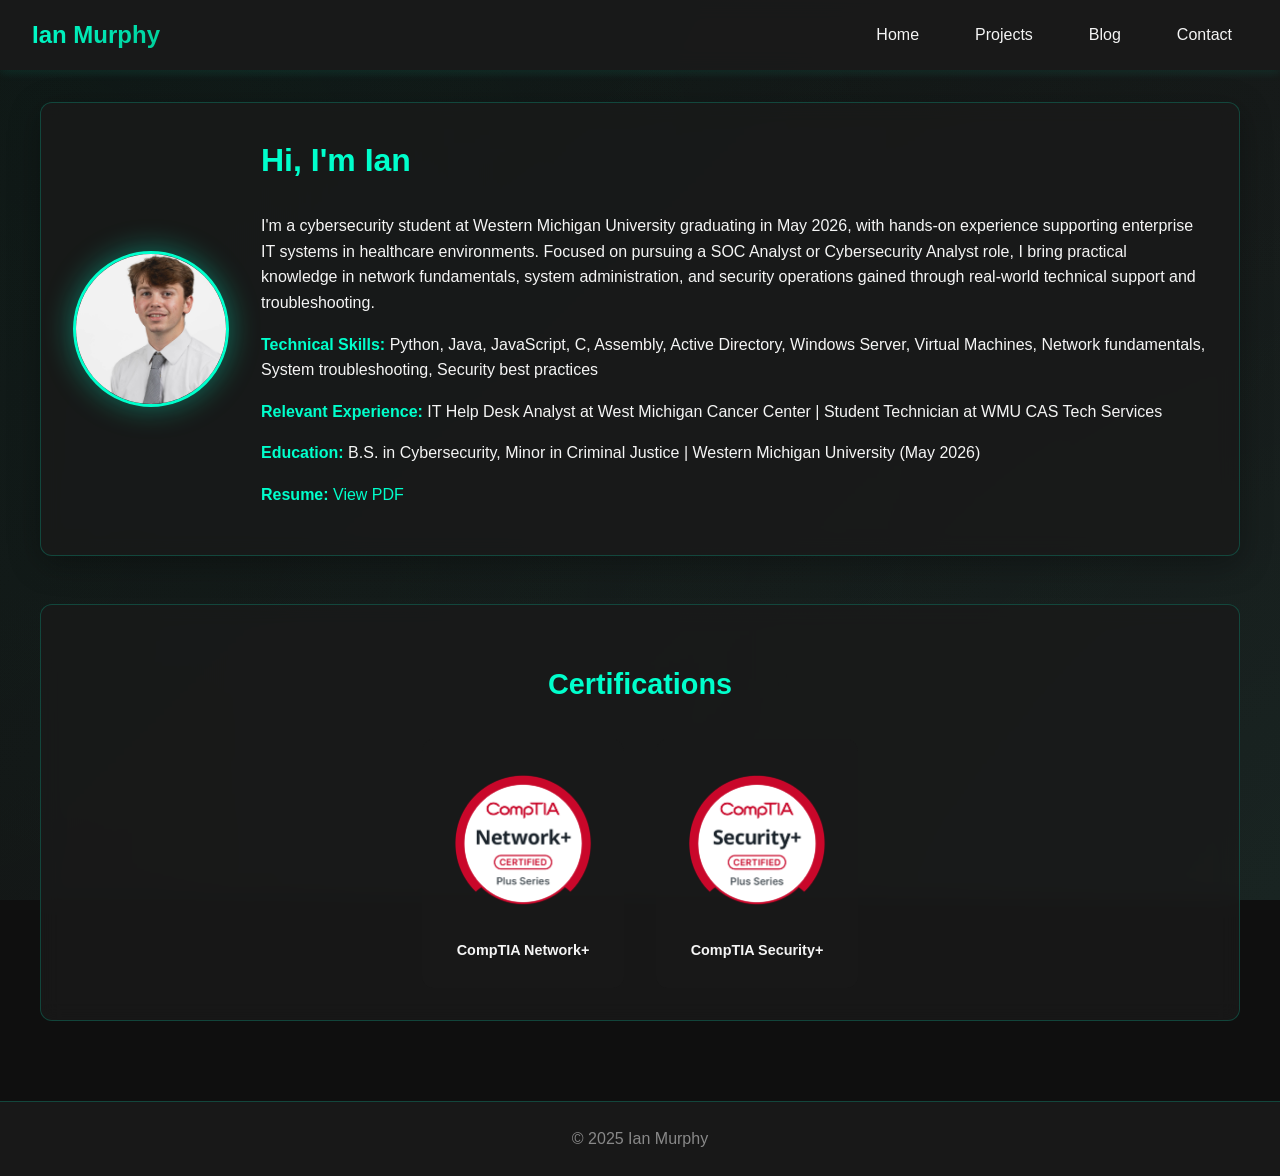
<file: index.html>
<!DOCTYPE html>
<html lang="en">
<head>
  <meta charset="UTF-8">
  <meta name="viewport" content="width=device-width, initial-scale=1.0">
  <title>Ian Murphy — Cybersecurity Portfolio</title>
  <link rel="stylesheet" href="css/style.css">
  
  <!-- Favicon -->
  <link rel="icon" type="image/svg+xml" href="images/favicon.svg">
  <link rel="alternate icon" href="images/favicon.ico">
  
  <!-- Meta Tags for SEO -->
  <meta name="description" content="Ian Murphy - Cybersecurity student pursuing SOC Analyst role with CompTIA Security+ and Network+ certifications and hands-on IT security experience in healthcare environments.">
  <meta name="keywords" content="SOC analyst, cybersecurity analyst, security operations, network security, IT support, CompTIA Security+, CompTIA Network+, incident response">
  
  <!-- Open Graph / LinkedIn Meta Tags -->
  <meta property="og:type" content="website">
  <meta property="og:url" content="https://imurphy.org/">
  <meta property="og:title" content="Ian Murphy — Cybersecurity Portfolio">
  <meta property="og:description" content="Cybersecurity student pursuing SOC Analyst role with CompTIA Security+ and Network+ certifications and hands-on IT security experience.">
  <meta property="og:image" content="https://imurphy.org/images/favicon.svg">
  
  <!-- Twitter Card Meta Tags -->
  <meta name="twitter:card" content="summary">
  <meta name="twitter:url" content="https://imurphy.org/">
  <meta name="twitter:title" content="Ian Murphy — Cybersecurity Portfolio">
  <meta name="twitter:description" content="Cybersecurity student pursuing SOC Analyst role with CompTIA Security+ and Network+ certifications.">
  <meta name="twitter:image" content="https://imurphy.org/images/favicon.svg">
</head>
<body>
  <!-- Animated Background -->
  <div class="animated-background"></div>
  
  <header>
    <nav>
      <h1>Ian Murphy</h1>
      <ul>
        <li><a href="index.html">Home</a></li>
        <li><a href="projects.html">Projects</a></li>
        <li><a href="blog.html">Blog</a></li>
        <li><a href="contact.html">Contact</a></li>
      </ul>
    </nav>
  </header>
  <main class="home">
    <section class="hero">
      <img src="images/your-photo.jpg" alt="Ian Murphy" class="profile-pic">
      <div>
        <h2>Hi, I'm Ian</h2>
        <p>
          I'm a cybersecurity student at Western Michigan University graduating in May 2026, with hands-on experience supporting enterprise IT systems in healthcare environments. Focused on pursuing a SOC Analyst or Cybersecurity Analyst role, I bring practical knowledge in network fundamentals, system administration, and security operations gained through real-world technical support and troubleshooting.
        </p>
        <p>
          <strong>Technical Skills:</strong> Python, Java, JavaScript, C, Assembly, Active Directory, Windows Server, Virtual Machines, Network fundamentals, System troubleshooting, Security best practices
        </p>
        <p>
          <strong>Relevant Experience:</strong> IT Help Desk Analyst at West Michigan Cancer Center | Student Technician at WMU CAS Tech Services
        </p>
        <p>
          <strong>Education:</strong> B.S. in Cybersecurity, Minor in Criminal Justice | Western Michigan University (May 2026)
        </p>
        <p>
          <strong>Resume:</strong> <a href="images/resume.pdf" target="_blank">View PDF</a>
        </p>
      </div>
    </section>
    
    <!-- Certifications Section -->
    <section class="certifications">
      <h2>Certifications</h2>
      <div class="cert-badges">

        <a href="https://www.credly.com/badges/62fa09a7-5666-4f9e-8b50-6faae7c51cc0/public_url" target="_blank" class="cert-badge">
          <img src="images/NetworkPlusBadge.png" alt="CompTIA Network+ Certification">
          <span class="cert-name">CompTIA Network+</span>
        </a>

        <!-- UPDATE the href below with your actual Credly Security+ badge URL -->
        <a href="https://www.credly.com/badges/8445a1da-3b32-4bba-826d-591e75a61a3b/public_url" target="_blank" class="cert-badge">
          <img src="images/SecurityPlusBadge.png" alt="CompTIA Security+ Certification">
          <span class="cert-name">CompTIA Security+</span>
        </a>

      </div>
    </section>
  </main>
  <footer>
    <p>&copy; 2025 Ian Murphy</p>
  </footer>
</body>
</html>
</file>
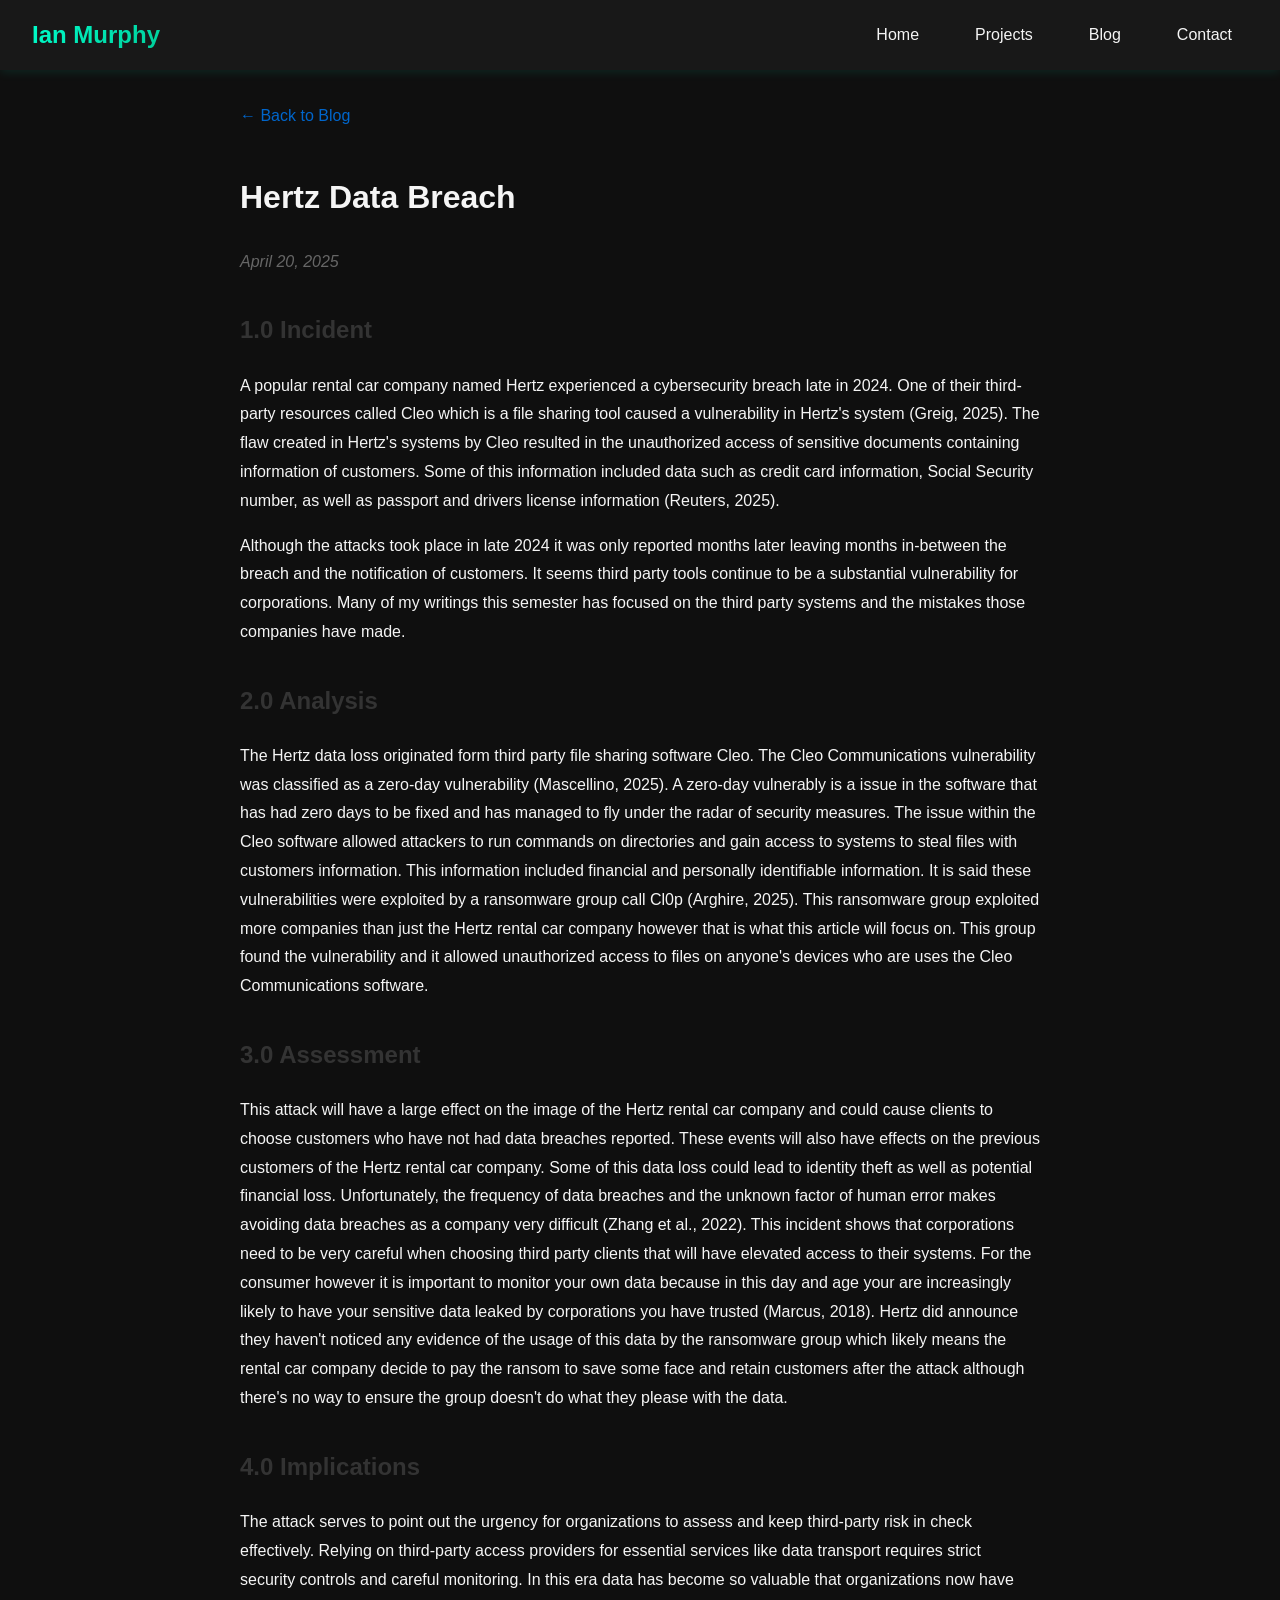
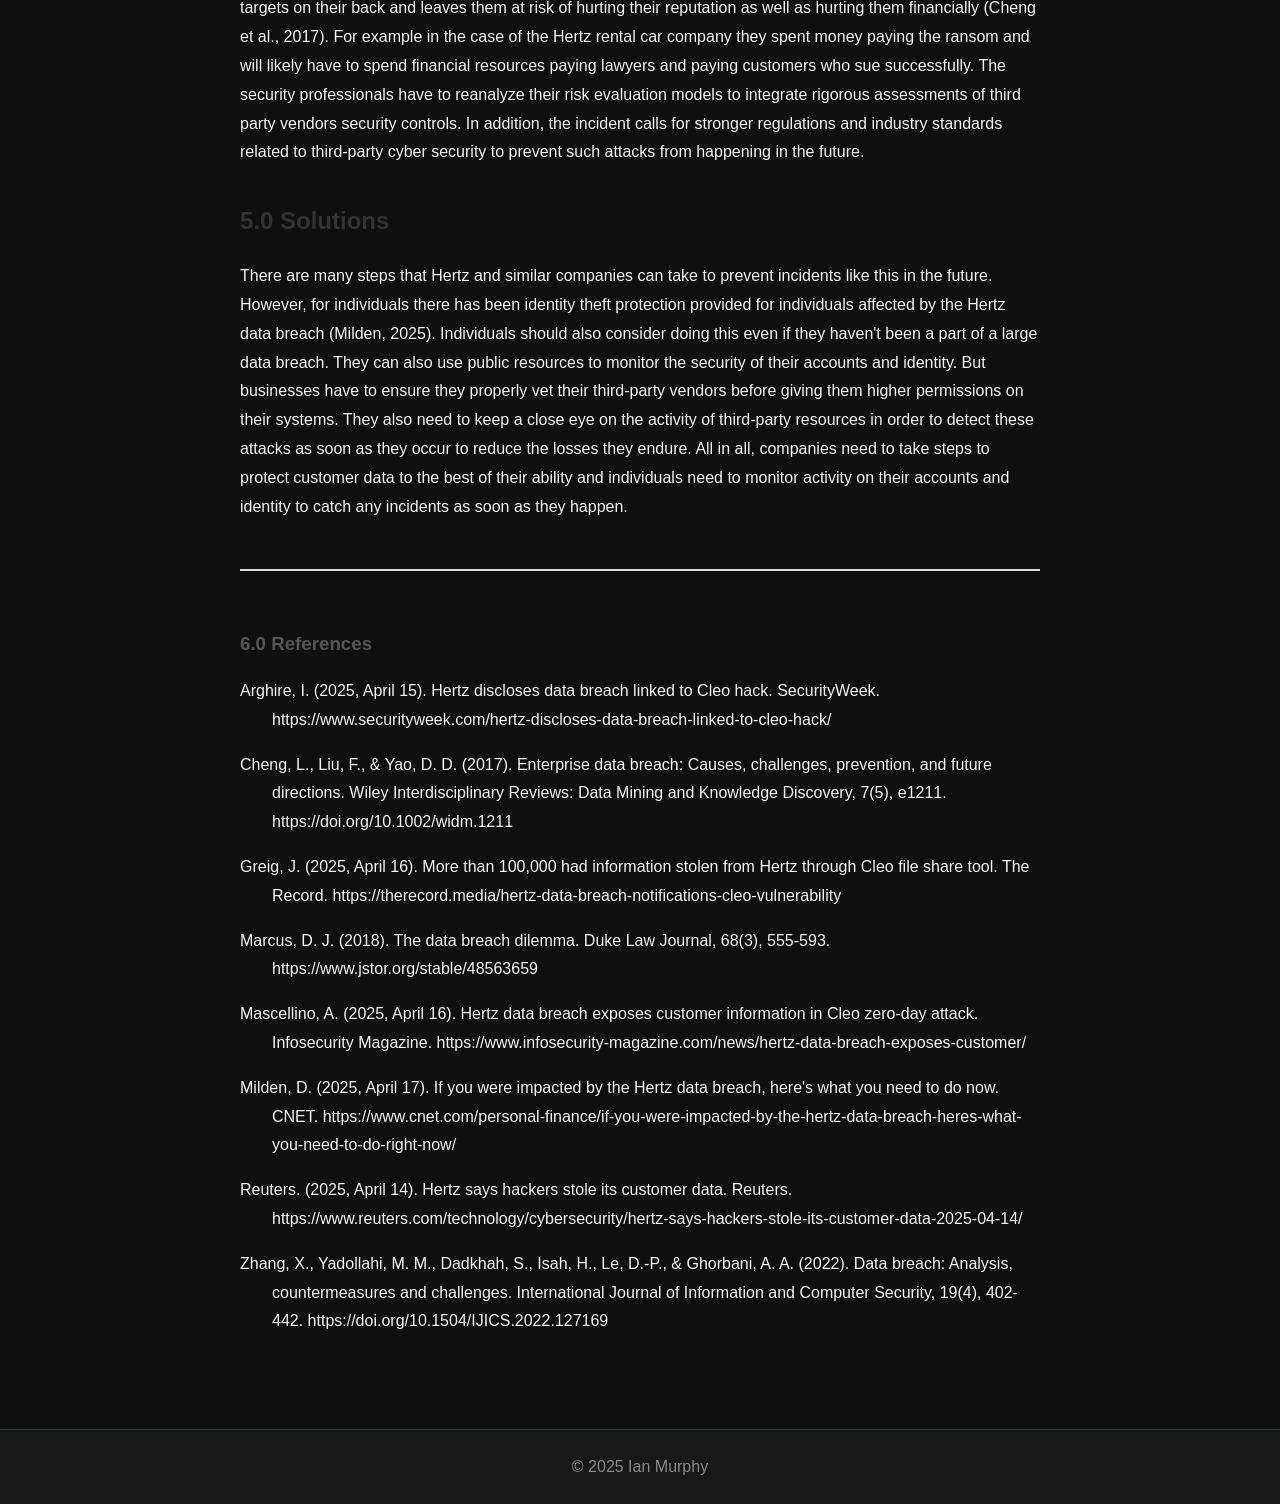
<file: blog-hertz.html>
<!DOCTYPE html>
<html lang="en">
<head>
  <meta charset="UTF-8">
  <meta name="viewport" content="width=device-width, initial-scale=1.0">
  <title>Hertz Data Breach — Ian Murphy</title>
  <link rel="stylesheet" href="css/style.css">
  <style>
    .blog-post {
      max-width: 800px;
      margin: 0 auto;
      line-height: 1.8;
    }
    
    .blog-post h2 {
      color: #333;
      margin-top: 2rem;
    }
    
    .blog-post h3 {
      color: #555;
      margin-top: 1.5rem;
    }
    
    .blog-meta {
      color: #666;
      font-style: italic;
      margin-bottom: 2rem;
    }
    
    .back-link {
      display: inline-block;
      margin-bottom: 1rem;
      color: #0066cc;
      text-decoration: none;
    }
    
    .back-link:hover {
      text-decoration: underline;
    }
    
    .references {
      margin-top: 3rem;
      padding-top: 2rem;
      border-top: 2px solid #ddd;
    }
    
    .references h3 {
      margin-bottom: 1rem;
    }
    
    .references p {
      margin-bottom: 0.8rem;
      padding-left: 2rem;
      text-indent: -2rem;
    }
  </style>
</head>
<body>
  <header>
    <nav>
      <h1>Ian Murphy</h1>
      <ul>
        <li><a href="index.html">Home</a></li>
        <li><a href="projects.html">Projects</a></li>
        <li><a href="blog.html">Blog</a></li>
        <li><a href="contact.html">Contact</a></li>
      </ul>
    </nav>
  </header>
  <main class="blog-post">
    <a href="blog.html" class="back-link">← Back to Blog</a>
    
    <h1>Hertz Data Breach</h1>
    <div class="blog-meta">April 20, 2025</div>
    
    <h2>1.0 Incident</h2>
    <p>A popular rental car company named Hertz experienced a cybersecurity breach late in 2024. One of their third-party resources called Cleo which is a file sharing tool caused a vulnerability in Hertz's system (Greig, 2025). The flaw created in Hertz's systems by Cleo resulted in the unauthorized access of sensitive documents containing information of customers. Some of this information included data such as credit card information, Social Security number, as well as passport and drivers license information (Reuters, 2025).</p>
    
    <p>Although the attacks took place in late 2024 it was only reported months later leaving months in-between the breach and the notification of customers. It seems third party tools continue to be a substantial vulnerability for corporations. Many of my writings this semester has focused on the third party systems and the mistakes those companies have made.</p>
    
    <h2>2.0 Analysis</h2>
    <p>The Hertz data loss originated form third party file sharing software Cleo. The Cleo Communications vulnerability was classified as a zero-day vulnerability (Mascellino, 2025). A zero-day vulnerably is a issue in the software that has had zero days to be fixed and has managed to fly under the radar of security measures. The issue within the Cleo software allowed attackers to run commands on directories and gain access to systems to steal files with customers information. This information included financial and personally identifiable information. It is said these vulnerabilities were exploited by a ransomware group call Cl0p (Arghire, 2025). This ransomware group exploited more companies than just the Hertz rental car company however that is what this article will focus on. This group found the vulnerability and it allowed unauthorized access to files on anyone's devices who are uses the Cleo Communications software.</p>
    
    <h2>3.0 Assessment</h2>
    <p>This attack will have a large effect on the image of the Hertz rental car company and could cause clients to choose customers who have not had data breaches reported. These events will also have effects on the previous customers of the Hertz rental car company. Some of this data loss could lead to identity theft as well as potential financial loss. Unfortunately, the frequency of data breaches and the unknown factor of human error makes avoiding data breaches as a company very difficult (Zhang et al., 2022). This incident shows that corporations need to be very careful when choosing third party clients that will have elevated access to their systems. For the consumer however it is important to monitor your own data because in this day and age your are increasingly likely to have your sensitive data leaked by corporations you have trusted (Marcus, 2018). Hertz did announce they haven't noticed any evidence of the usage of this data by the ransomware group which likely means the rental car company decide to pay the ransom to save some face and retain customers after the attack although there's no way to ensure the group doesn't do what they please with the data.</p>
    
    <h2>4.0 Implications</h2>
    <p>The attack serves to point out the urgency for organizations to assess and keep third-party risk in check effectively. Relying on third-party access providers for essential services like data transport requires strict security controls and careful monitoring. In this era data has become so valuable that organizations now have targets on their back and leaves them at risk of hurting their reputation as well as hurting them financially (Cheng et al., 2017). For example in the case of the Hertz rental car company they spent money paying the ransom and will likely have to spend financial resources paying lawyers and paying customers who sue successfully. The security professionals have to reanalyze their risk evaluation models to integrate rigorous assessments of third party vendors security controls. In addition, the incident calls for stronger regulations and industry standards related to third-party cyber security to prevent such attacks from happening in the future.</p>
    
    <h2>5.0 Solutions</h2>
    <p>There are many steps that Hertz and similar companies can take to prevent incidents like this in the future. However, for individuals there has been identity theft protection provided for individuals affected by the Hertz data breach (Milden, 2025). Individuals should also consider doing this even if they haven't been a part of a large data breach. They can also use public resources to monitor the security of their accounts and identity. But businesses have to ensure they properly vet their third-party vendors before giving them higher permissions on their systems. They also need to keep a close eye on the activity of third-party resources in order to detect these attacks as soon as they occur to reduce the losses they endure. All in all, companies need to take steps to protect customer data to the best of their ability and individuals need to monitor activity on their accounts and identity to catch any incidents as soon as they happen.</p>
    
    <div class="references">
      <h3>6.0 References</h3>
      <p>Arghire, I. (2025, April 15). Hertz discloses data breach linked to Cleo hack. SecurityWeek. https://www.securityweek.com/hertz-discloses-data-breach-linked-to-cleo-hack/</p>
      
      <p>Cheng, L., Liu, F., & Yao, D. D. (2017). Enterprise data breach: Causes, challenges, prevention, and future directions. Wiley Interdisciplinary Reviews: Data Mining and Knowledge Discovery, 7(5), e1211. https://doi.org/10.1002/widm.1211</p>
      
      <p>Greig, J. (2025, April 16). More than 100,000 had information stolen from Hertz through Cleo file share tool. The Record. https://therecord.media/hertz-data-breach-notifications-cleo-vulnerability</p>
      
      <p>Marcus, D. J. (2018). The data breach dilemma. Duke Law Journal, 68(3), 555-593. https://www.jstor.org/stable/48563659</p>
      
      <p>Mascellino, A. (2025, April 16). Hertz data breach exposes customer information in Cleo zero-day attack. Infosecurity Magazine. https://www.infosecurity-magazine.com/news/hertz-data-breach-exposes-customer/</p>
      
      <p>Milden, D. (2025, April 17). If you were impacted by the Hertz data breach, here's what you need to do now. CNET. https://www.cnet.com/personal-finance/if-you-were-impacted-by-the-hertz-data-breach-heres-what-you-need-to-do-right-now/</p>
      
      <p>Reuters. (2025, April 14). Hertz says hackers stole its customer data. Reuters. https://www.reuters.com/technology/cybersecurity/hertz-says-hackers-stole-its-customer-data-2025-04-14/</p>
      
      <p>Zhang, X., Yadollahi, M. M., Dadkhah, S., Isah, H., Le, D.-P., & Ghorbani, A. A. (2022). Data breach: Analysis, countermeasures and challenges. International Journal of Information and Computer Security, 19(4), 402-442. https://doi.org/10.1504/IJICS.2022.127169</p>
    </div>
  </main>
  <footer>
    <p>&copy; 2025 Ian Murphy</p>
  </footer>
</body>
</html>
</file>
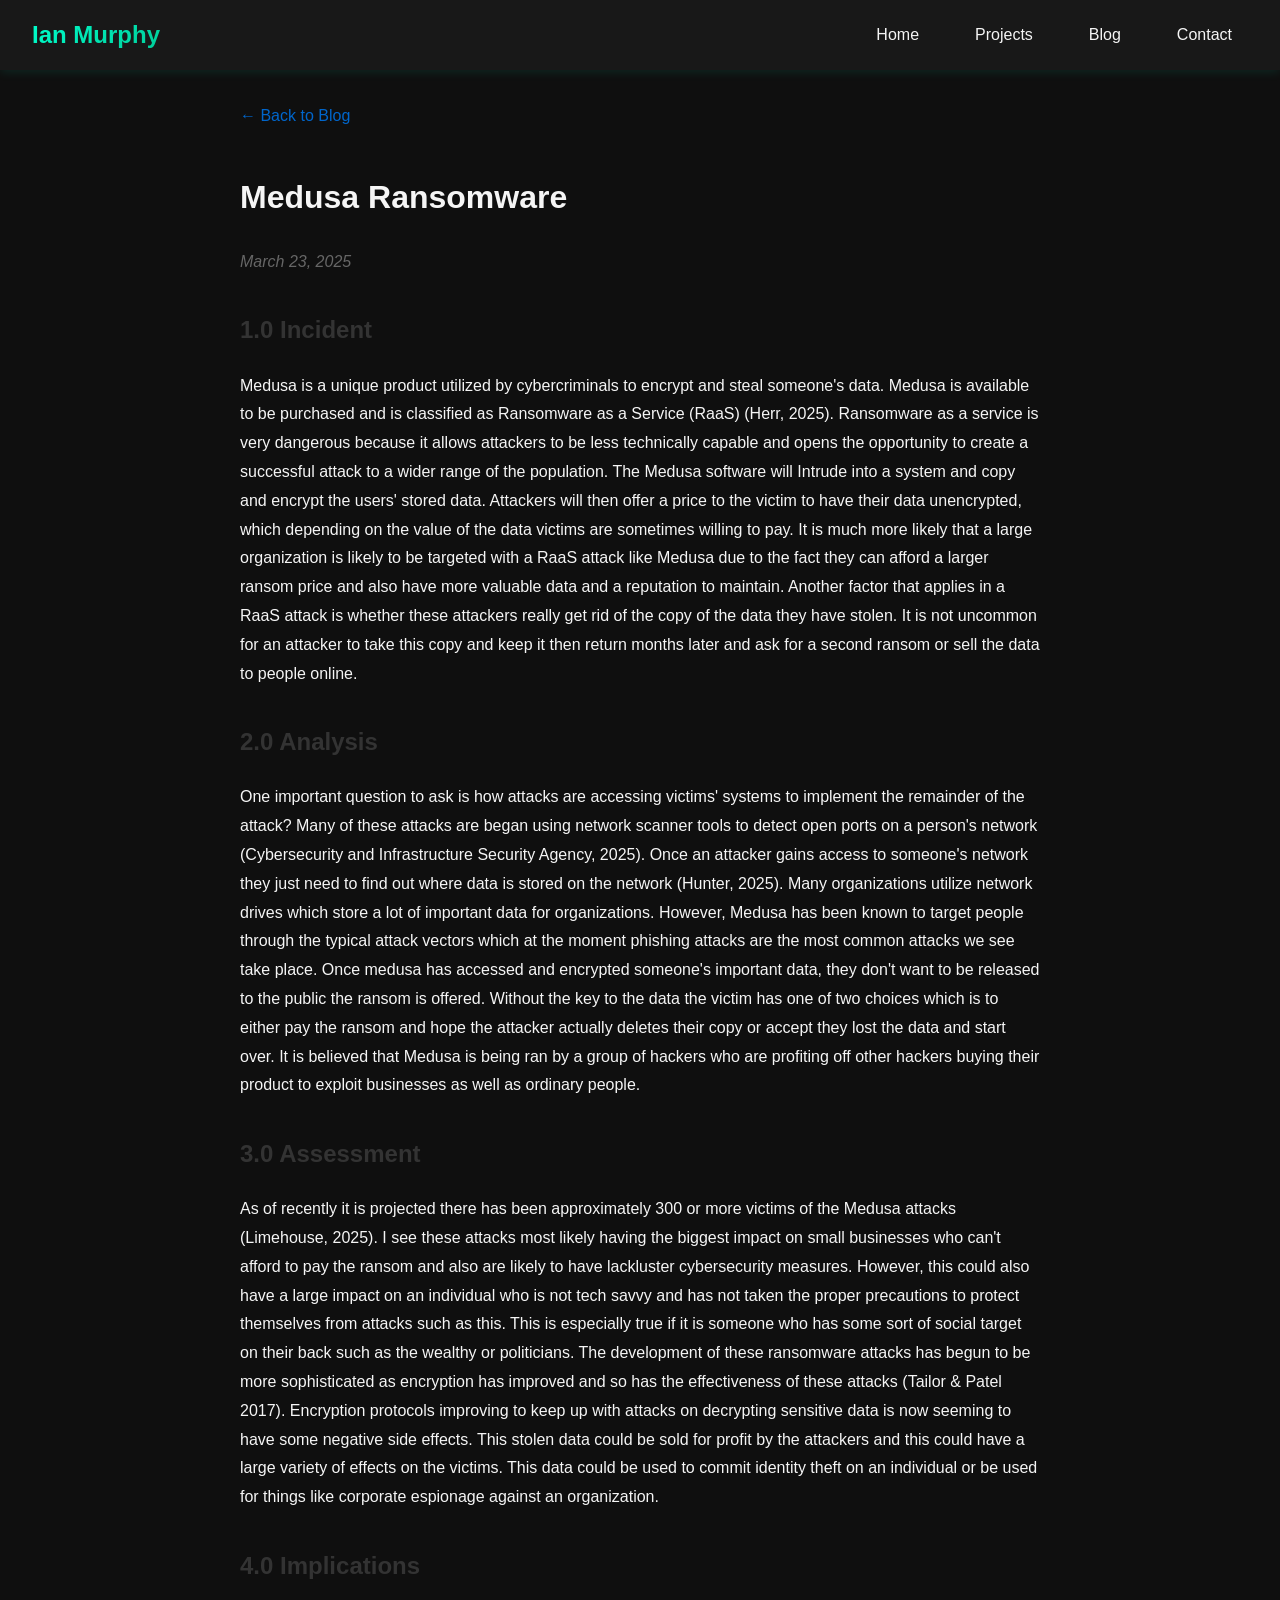
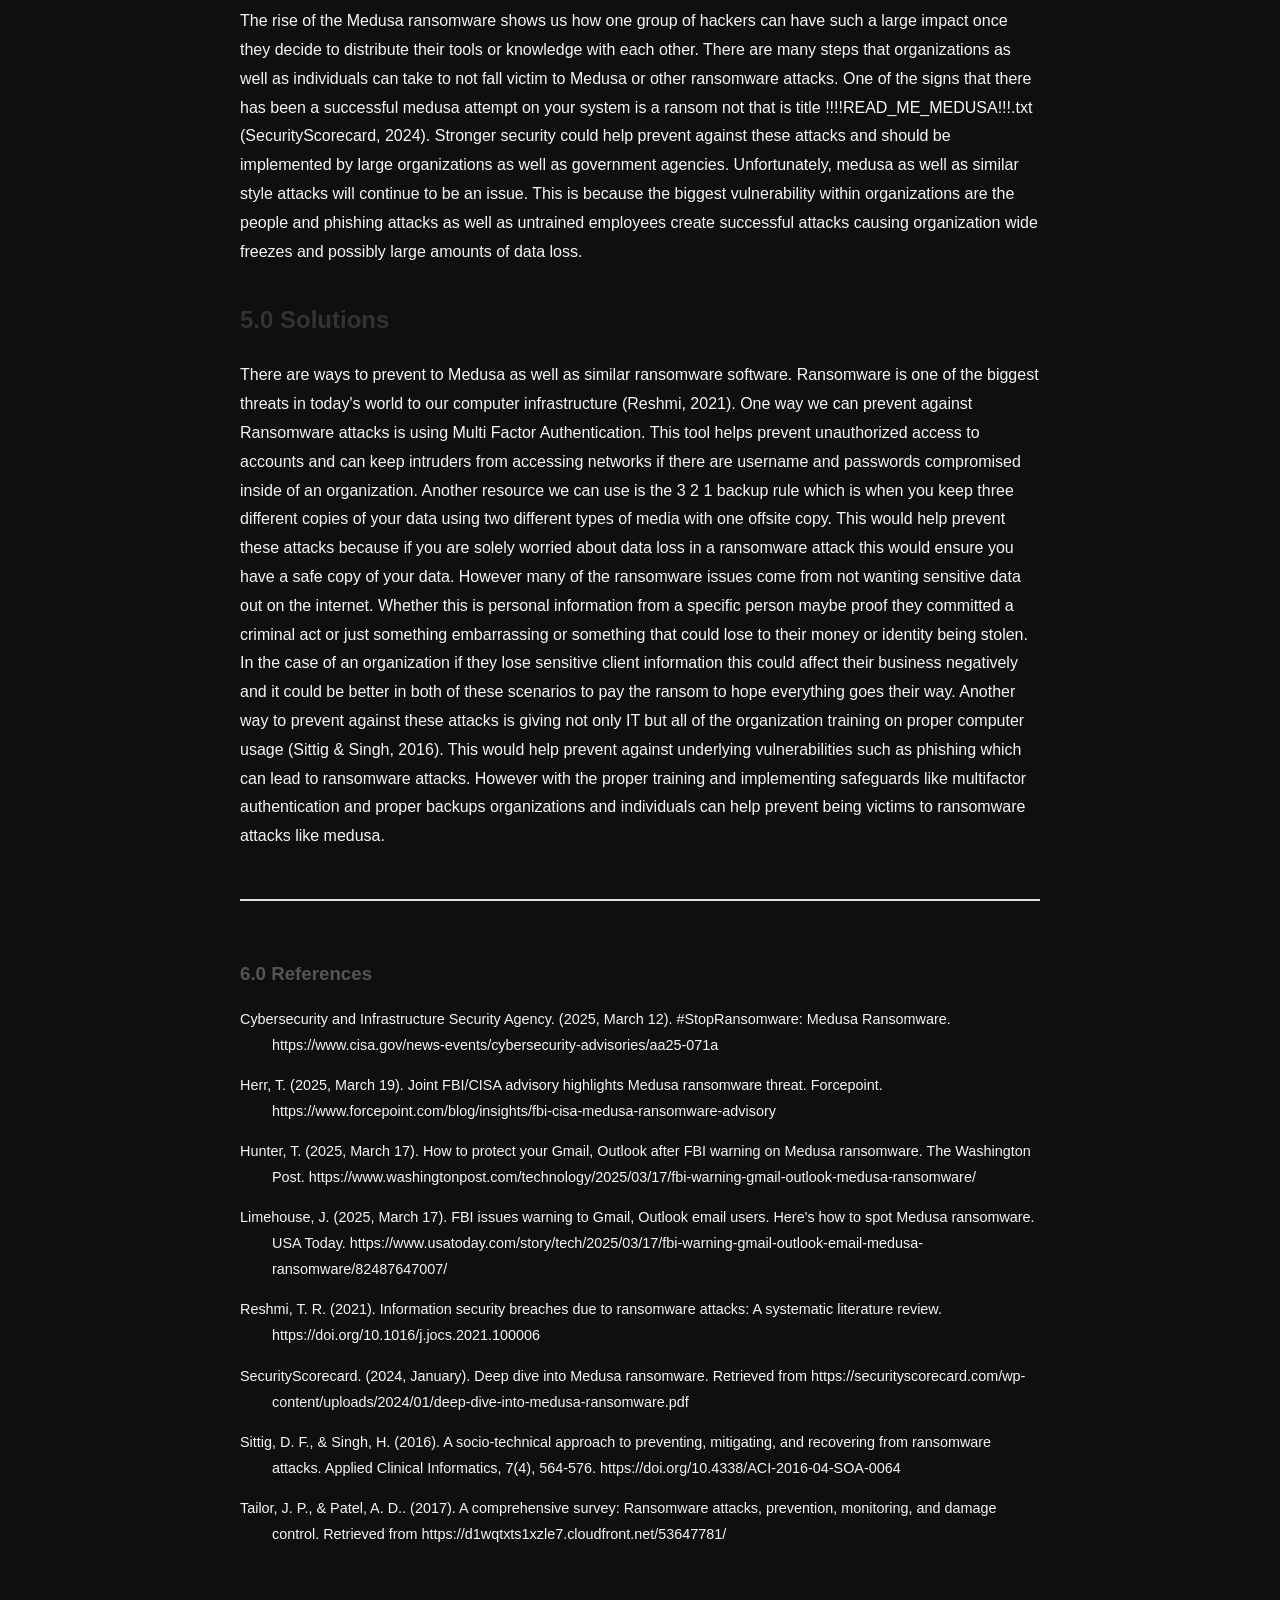
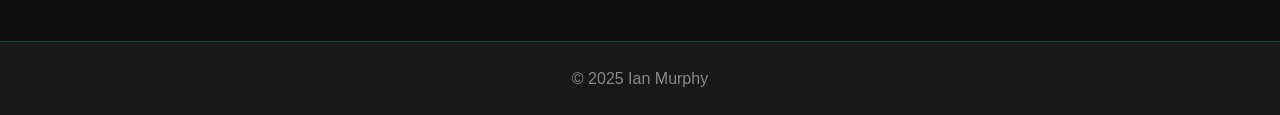
<file: blog-medusa.html>
<!DOCTYPE html>
<html lang="en">
<head>
  <meta charset="UTF-8">
  <meta name="viewport" content="width=device-width, initial-scale=1.0">
  <title>Medusa Ransomware — Ian Murphy</title>
  <link rel="stylesheet" href="css/style.css">
  <style>
    .blog-post {
      max-width: 800px;
      margin: 0 auto;
      line-height: 1.8;
    }
    
    .blog-post h2 {
      color: #333;
      margin-top: 2rem;
    }
    
    .blog-post h3 {
      color: #555;
      margin-top: 1.5rem;
    }
    
    .blog-meta {
      color: #666;
      font-style: italic;
      margin-bottom: 2rem;
    }
    
    .back-link {
      display: inline-block;
      margin-bottom: 1rem;
      color: #0066cc;
      text-decoration: none;
    }
    
    .back-link:hover {
      text-decoration: underline;
    }
    
    .references {
      margin-top: 3rem;
      padding-top: 2rem;
      border-top: 2px solid #ddd;
    }
    
    .references h3 {
      margin-bottom: 1rem;
    }
    
    .references p {
      margin-bottom: 0.8rem;
      padding-left: 2rem;
      text-indent: -2rem;
      font-size: 0.9rem;
    }
  </style>
</head>
<body>
  <header>
    <nav>
      <h1>Ian Murphy</h1>
      <ul>
        <li><a href="index.html">Home</a></li>
        <li><a href="projects.html">Projects</a></li>
        <li><a href="blog.html">Blog</a></li>
        <li><a href="contact.html">Contact</a></li>
      </ul>
    </nav>
  </header>
  <main class="blog-post">
    <a href="blog.html" class="back-link">← Back to Blog</a>
    
    <h1>Medusa Ransomware</h1>
    <div class="blog-meta">March 23, 2025</div>
    
    <h2>1.0 Incident</h2>
    <p>Medusa is a unique product utilized by cybercriminals to encrypt and steal someone's data. Medusa is available to be purchased and is classified as Ransomware as a Service (RaaS) (Herr, 2025). Ransomware as a service is very dangerous because it allows attackers to be less technically capable and opens the opportunity to create a successful attack to a wider range of the population. The Medusa software will Intrude into a system and copy and encrypt the users' stored data. Attackers will then offer a price to the victim to have their data unencrypted, which depending on the value of the data victims are sometimes willing to pay. It is much more likely that a large organization is likely to be targeted with a RaaS attack like Medusa due to the fact they can afford a larger ransom price and also have more valuable data and a reputation to maintain. Another factor that applies in a RaaS attack is whether these attackers really get rid of the copy of the data they have stolen. It is not uncommon for an attacker to take this copy and keep it then return months later and ask for a second ransom or sell the data to people online.</p>
    
    <h2>2.0 Analysis</h2>
    <p>One important question to ask is how attacks are accessing victims' systems to implement the remainder of the attack? Many of these attacks are began using network scanner tools to detect open ports on a person's network (Cybersecurity and Infrastructure Security Agency, 2025). Once an attacker gains access to someone's network they just need to find out where data is stored on the network (Hunter, 2025). Many organizations utilize network drives which store a lot of important data for organizations. However, Medusa has been known to target people through the typical attack vectors which at the moment phishing attacks are the most common attacks we see take place. Once medusa has accessed and encrypted someone's important data, they don't want to be released to the public the ransom is offered. Without the key to the data the victim has one of two choices which is to either pay the ransom and hope the attacker actually deletes their copy or accept they lost the data and start over. It is believed that Medusa is being ran by a group of hackers who are profiting off other hackers buying their product to exploit businesses as well as ordinary people.</p>
    
    <h2>3.0 Assessment</h2>
    <p>As of recently it is projected there has been approximately 300 or more victims of the Medusa attacks (Limehouse, 2025). I see these attacks most likely having the biggest impact on small businesses who can't afford to pay the ransom and also are likely to have lackluster cybersecurity measures. However, this could also have a large impact on an individual who is not tech savvy and has not taken the proper precautions to protect themselves from attacks such as this. This is especially true if it is someone who has some sort of social target on their back such as the wealthy or politicians. The development of these ransomware attacks has begun to be more sophisticated as encryption has improved and so has the effectiveness of these attacks (Tailor & Patel 2017). Encryption protocols improving to keep up with attacks on decrypting sensitive data is now seeming to have some negative side effects. This stolen data could be sold for profit by the attackers and this could have a large variety of effects on the victims. This data could be used to commit identity theft on an individual or be used for things like corporate espionage against an organization.</p>
    
    <h2>4.0 Implications</h2>
    <p>The rise of the Medusa ransomware shows us how one group of hackers can have such a large impact once they decide to distribute their tools or knowledge with each other. There are many steps that organizations as well as individuals can take to not fall victim to Medusa or other ransomware attacks. One of the signs that there has been a successful medusa attempt on your system is a ransom not that is title !!!!READ_ME_MEDUSA!!!.txt (SecurityScorecard, 2024). Stronger security could help prevent against these attacks and should be implemented by large organizations as well as government agencies. Unfortunately, medusa as well as similar style attacks will continue to be an issue. This is because the biggest vulnerability within organizations are the people and phishing attacks as well as untrained employees create successful attacks causing organization wide freezes and possibly large amounts of data loss.</p>
    
    <h2>5.0 Solutions</h2>
    <p>There are ways to prevent to Medusa as well as similar ransomware software. Ransomware is one of the biggest threats in today's world to our computer infrastructure (Reshmi, 2021). One way we can prevent against Ransomware attacks is using Multi Factor Authentication. This tool helps prevent unauthorized access to accounts and can keep intruders from accessing networks if there are username and passwords compromised inside of an organization. Another resource we can use is the 3 2 1 backup rule which is when you keep three different copies of your data using two different types of media with one offsite copy. This would help prevent these attacks because if you are solely worried about data loss in a ransomware attack this would ensure you have a safe copy of your data. However many of the ransomware issues come from not wanting sensitive data out on the internet. Whether this is personal information from a specific person maybe proof they committed a criminal act or just something embarrassing or something that could lose to their money or identity being stolen. In the case of an organization if they lose sensitive client information this could affect their business negatively and it could be better in both of these scenarios to pay the ransom to hope everything goes their way. Another way to prevent against these attacks is giving not only IT but all of the organization training on proper computer usage (Sittig & Singh, 2016). This would help prevent against underlying vulnerabilities such as phishing which can lead to ransomware attacks. However with the proper training and implementing safeguards like multifactor authentication and proper backups organizations and individuals can help prevent being victims to ransomware attacks like medusa.</p>
    
    <div class="references">
      <h3>6.0 References</h3>
      <p>Cybersecurity and Infrastructure Security Agency. (2025, March 12). #StopRansomware: Medusa Ransomware. https://www.cisa.gov/news-events/cybersecurity-advisories/aa25-071a</p>
      
      <p>Herr, T. (2025, March 19). Joint FBI/CISA advisory highlights Medusa ransomware threat. Forcepoint. https://www.forcepoint.com/blog/insights/fbi-cisa-medusa-ransomware-advisory</p>
      
      <p>Hunter, T. (2025, March 17). How to protect your Gmail, Outlook after FBI warning on Medusa ransomware. The Washington Post. https://www.washingtonpost.com/technology/2025/03/17/fbi-warning-gmail-outlook-medusa-ransomware/</p>
      
      <p>Limehouse, J. (2025, March 17). FBI issues warning to Gmail, Outlook email users. Here's how to spot Medusa ransomware. USA Today. https://www.usatoday.com/story/tech/2025/03/17/fbi-warning-gmail-outlook-email-medusa-ransomware/82487647007/</p>
      
      <p>Reshmi, T. R. (2021). Information security breaches due to ransomware attacks: A systematic literature review. https://doi.org/10.1016/j.jocs.2021.100006</p>
      
      <p>SecurityScorecard. (2024, January). Deep dive into Medusa ransomware. Retrieved from https://securityscorecard.com/wp-content/uploads/2024/01/deep-dive-into-medusa-ransomware.pdf</p>
      
      <p>Sittig, D. F., & Singh, H. (2016). A socio-technical approach to preventing, mitigating, and recovering from ransomware attacks. Applied Clinical Informatics, 7(4), 564-576. https://doi.org/10.4338/ACI-2016-04-SOA-0064</p>
      
      <p>Tailor, J. P., & Patel, A. D.. (2017). A comprehensive survey: Ransomware attacks, prevention, monitoring, and damage control. Retrieved from https://d1wqtxts1xzle7.cloudfront.net/53647781/</p>
    </div>
  </main>
  <footer>
    <p>&copy; 2025 Ian Murphy</p>
  </footer>
</body>
</html>
</file>
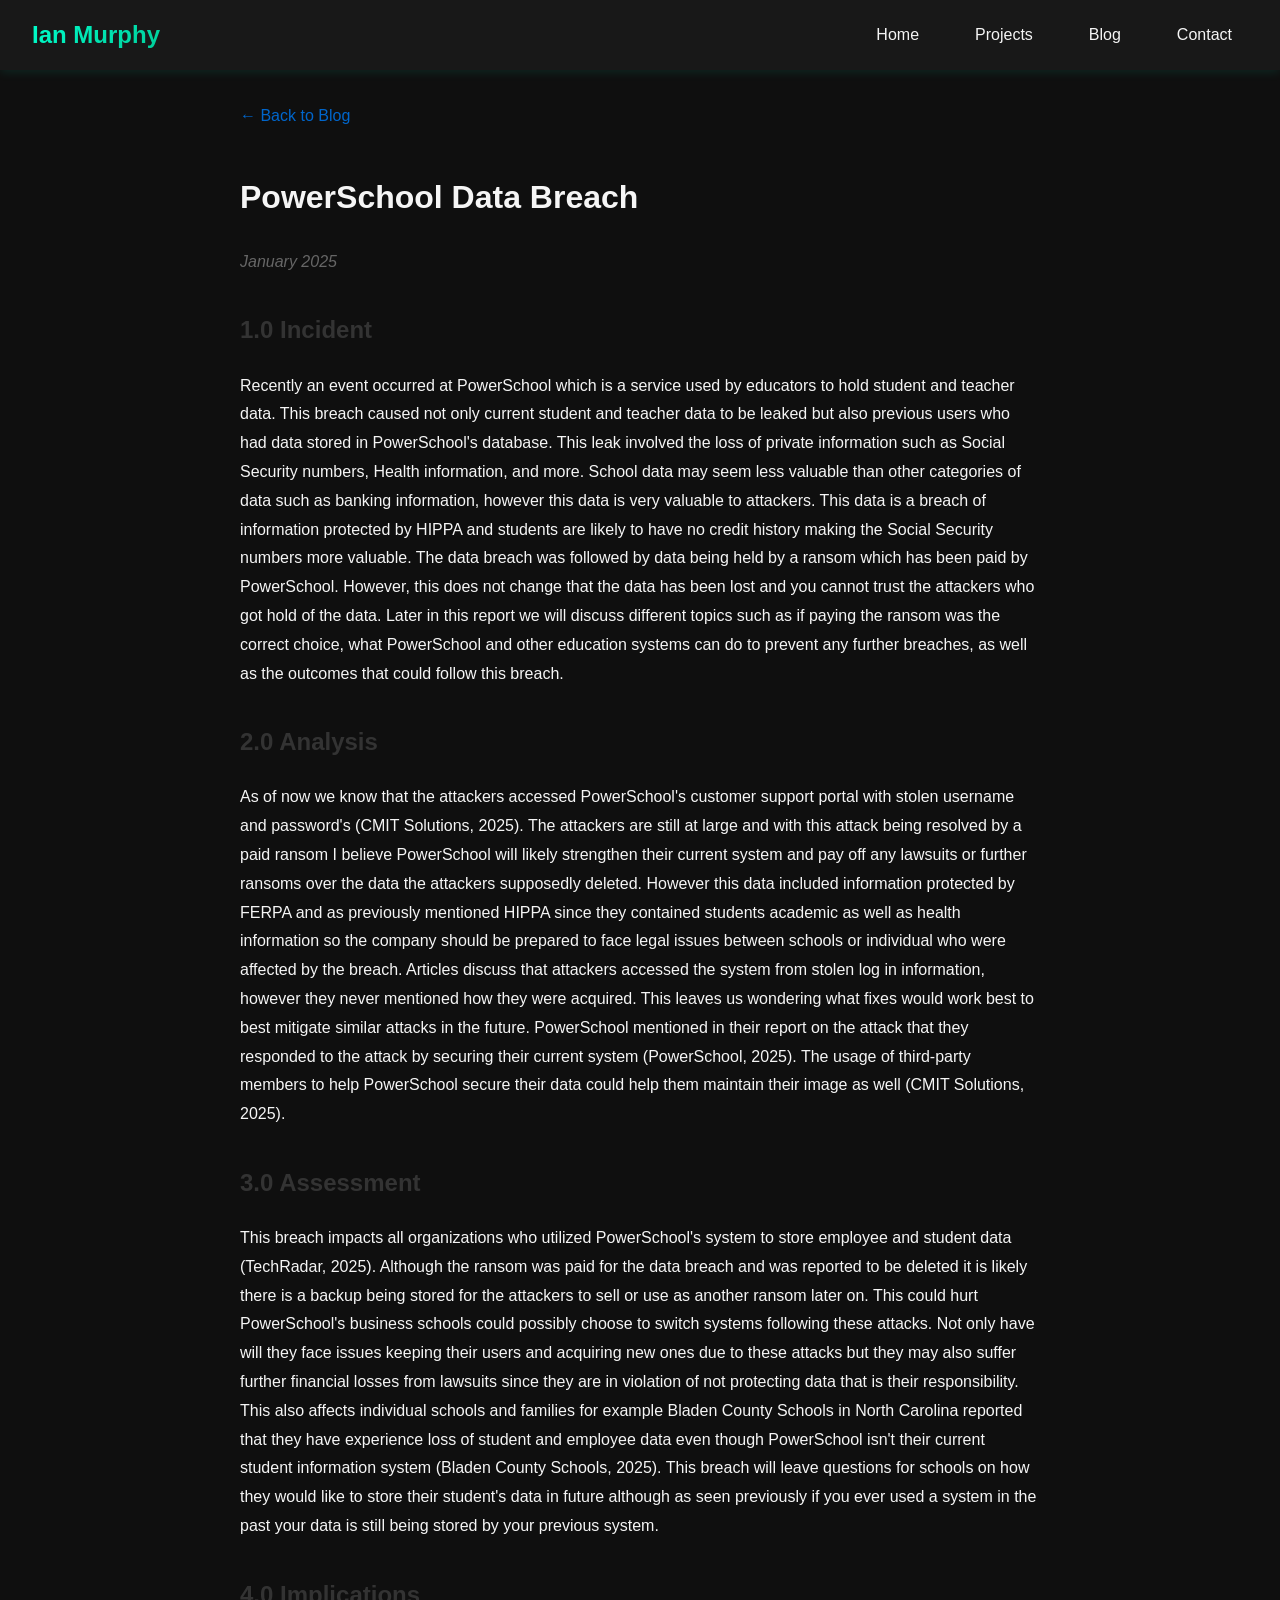
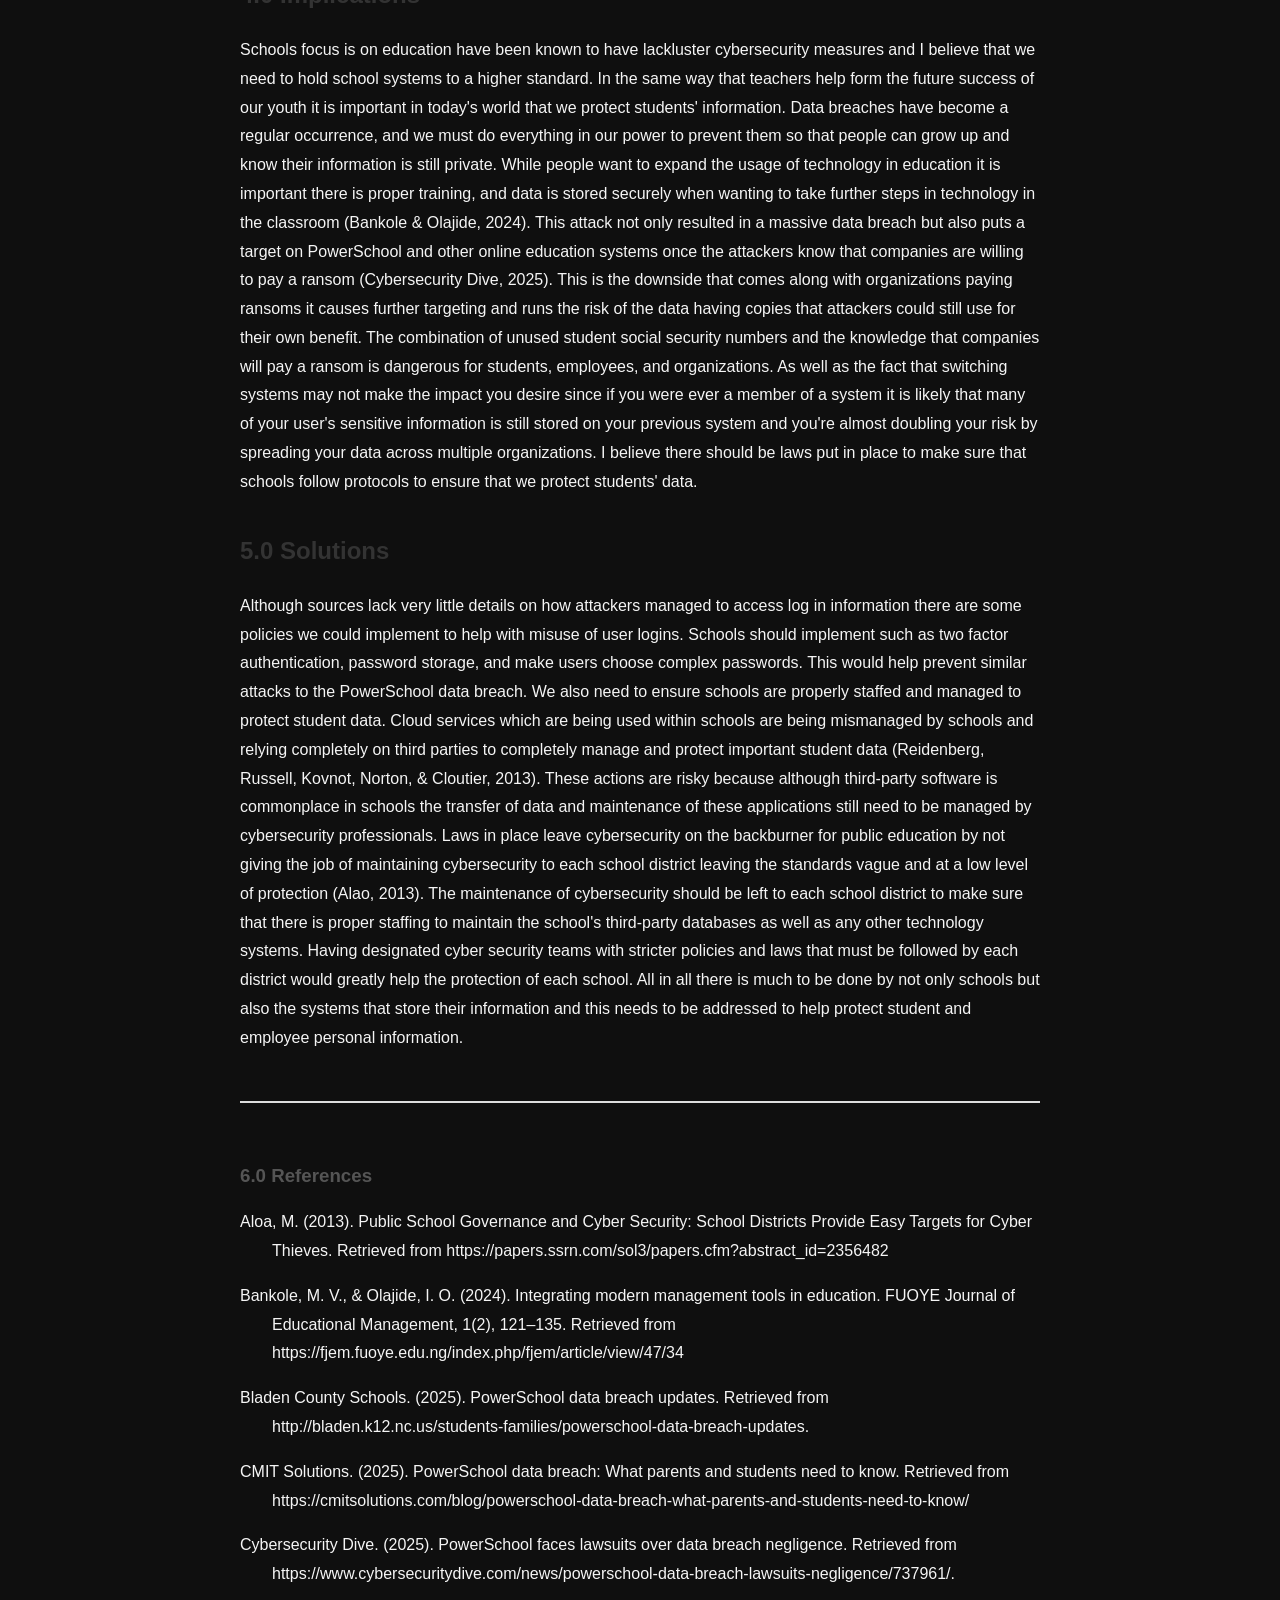
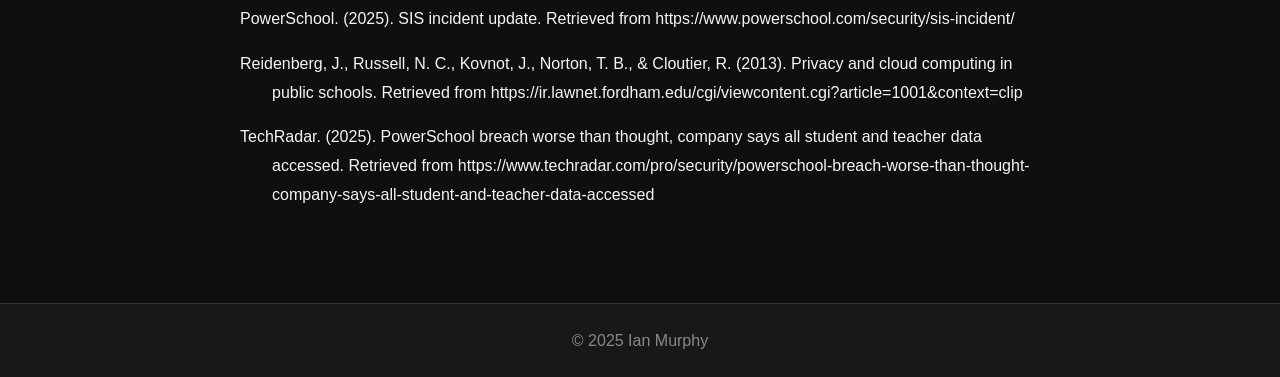
<file: blog-powerschool.html>
<!DOCTYPE html>
<html lang="en">
<head>
  <meta charset="UTF-8">
  <meta name="viewport" content="width=device-width, initial-scale=1.0">
  <title>PowerSchool Data Breach — Ian Murphy</title>
  <link rel="stylesheet" href="css/style.css">
  <style>
    .blog-post {
      max-width: 800px;
      margin: 0 auto;
      line-height: 1.8;
    }
    
    .blog-post h2 {
      color: #333;
      margin-top: 2rem;
    }
    
    .blog-post h3 {
      color: #555;
      margin-top: 1.5rem;
    }
    
    .blog-meta {
      color: #666;
      font-style: italic;
      margin-bottom: 2rem;
    }
    
    .back-link {
      display: inline-block;
      margin-bottom: 1rem;
      color: #0066cc;
      text-decoration: none;
    }
    
    .back-link:hover {
      text-decoration: underline;
    }
    
    .references {
      margin-top: 3rem;
      padding-top: 2rem;
      border-top: 2px solid #ddd;
    }
    
    .references h3 {
      margin-bottom: 1rem;
    }
    
    .references p {
      margin-bottom: 0.8rem;
      padding-left: 2rem;
      text-indent: -2rem;
    }
  </style>
</head>
<body>
  <header>
    <nav>
      <h1>Ian Murphy</h1>
      <ul>
        <li><a href="index.html">Home</a></li>
        <li><a href="projects.html">Projects</a></li>
        <li><a href="blog.html">Blog</a></li>
        <li><a href="contact.html">Contact</a></li>
      </ul>
    </nav>
  </header>
  <main class="blog-post">
    <a href="blog.html" class="back-link">← Back to Blog</a>
    
    <h1>PowerSchool Data Breach</h1>
    <div class="blog-meta">January 2025</div>
    
    <h2>1.0 Incident</h2>
    <p>Recently an event occurred at PowerSchool which is a service used by educators to hold student and teacher data. This breach caused not only current student and teacher data to be leaked but also previous users who had data stored in PowerSchool's database. This leak involved the loss of private information such as Social Security numbers, Health information, and more. School data may seem less valuable than other categories of data such as banking information, however this data is very valuable to attackers. This data is a breach of information protected by HIPPA and students are likely to have no credit history making the Social Security numbers more valuable. The data breach was followed by data being held by a ransom which has been paid by PowerSchool. However, this does not change that the data has been lost and you cannot trust the attackers who got hold of the data. Later in this report we will discuss different topics such as if paying the ransom was the correct choice, what PowerSchool and other education systems can do to prevent any further breaches, as well as the outcomes that could follow this breach.</p>
    
    <h2>2.0 Analysis</h2>
    <p>As of now we know that the attackers accessed PowerSchool's customer support portal with stolen username and password's (CMIT Solutions, 2025). The attackers are still at large and with this attack being resolved by a paid ransom I believe PowerSchool will likely strengthen their current system and pay off any lawsuits or further ransoms over the data the attackers supposedly deleted. However this data included information protected by FERPA and as previously mentioned HIPPA since they contained students academic as well as health information so the company should be prepared to face legal issues between schools or individual who were affected by the breach. Articles discuss that attackers accessed the system from stolen log in information, however they never mentioned how they were acquired. This leaves us wondering what fixes would work best to best mitigate similar attacks in the future. PowerSchool mentioned in their report on the attack that they responded to the attack by securing their current system (PowerSchool, 2025). The usage of third-party members to help PowerSchool secure their data could help them maintain their image as well (CMIT Solutions, 2025).</p>
    
    <h2>3.0 Assessment</h2>
    <p>This breach impacts all organizations who utilized PowerSchool's system to store employee and student data (TechRadar, 2025). Although the ransom was paid for the data breach and was reported to be deleted it is likely there is a backup being stored for the attackers to sell or use as another ransom later on. This could hurt PowerSchool's business schools could possibly choose to switch systems following these attacks. Not only have will they face issues keeping their users and acquiring new ones due to these attacks but they may also suffer further financial losses from lawsuits since they are in violation of not protecting data that is their responsibility. This also affects individual schools and families for example Bladen County Schools in North Carolina reported that they have experience loss of student and employee data even though PowerSchool isn't their current student information system (Bladen County Schools, 2025). This breach will leave questions for schools on how they would like to store their student's data in future although as seen previously if you ever used a system in the past your data is still being stored by your previous system.</p>
    
    <h2>4.0 Implications</h2>
    <p>Schools focus is on education have been known to have lackluster cybersecurity measures and I believe that we need to hold school systems to a higher standard. In the same way that teachers help form the future success of our youth it is important in today's world that we protect students' information. Data breaches have become a regular occurrence, and we must do everything in our power to prevent them so that people can grow up and know their information is still private. While people want to expand the usage of technology in education it is important there is proper training, and data is stored securely when wanting to take further steps in technology in the classroom (Bankole & Olajide, 2024). This attack not only resulted in a massive data breach but also puts a target on PowerSchool and other online education systems once the attackers know that companies are willing to pay a ransom (Cybersecurity Dive, 2025). This is the downside that comes along with organizations paying ransoms it causes further targeting and runs the risk of the data having copies that attackers could still use for their own benefit. The combination of unused student social security numbers and the knowledge that companies will pay a ransom is dangerous for students, employees, and organizations. As well as the fact that switching systems may not make the impact you desire since if you were ever a member of a system it is likely that many of your user's sensitive information is still stored on your previous system and you're almost doubling your risk by spreading your data across multiple organizations. I believe there should be laws put in place to make sure that schools follow protocols to ensure that we protect students' data.</p>
    
    <h2>5.0 Solutions</h2>
    <p>Although sources lack very little details on how attackers managed to access log in information there are some policies we could implement to help with misuse of user logins. Schools should implement such as two factor authentication, password storage, and make users choose complex passwords. This would help prevent similar attacks to the PowerSchool data breach. We also need to ensure schools are properly staffed and managed to protect student data. Cloud services which are being used within schools are being mismanaged by schools and relying completely on third parties to completely manage and protect important student data (Reidenberg, Russell, Kovnot, Norton, & Cloutier, 2013). These actions are risky because although third-party software is commonplace in schools the transfer of data and maintenance of these applications still need to be managed by cybersecurity professionals. Laws in place leave cybersecurity on the backburner for public education by not giving the job of maintaining cybersecurity to each school district leaving the standards vague and at a low level of protection (Alao, 2013). The maintenance of cybersecurity should be left to each school district to make sure that there is proper staffing to maintain the school's third-party databases as well as any other technology systems. Having designated cyber security teams with stricter policies and laws that must be followed by each district would greatly help the protection of each school. All in all there is much to be done by not only schools but also the systems that store their information and this needs to be addressed to help protect student and employee personal information.</p>
    
    <div class="references">
      <h3>6.0 References</h3>
      <p>Aloa, M. (2013). Public School Governance and Cyber Security: School Districts Provide Easy Targets for Cyber Thieves. Retrieved from https://papers.ssrn.com/sol3/papers.cfm?abstract_id=2356482</p>
      
      <p>Bankole, M. V., & Olajide, I. O. (2024). Integrating modern management tools in education. FUOYE Journal of Educational Management, 1(2), 121–135. Retrieved from https://fjem.fuoye.edu.ng/index.php/fjem/article/view/47/34</p>
      
      <p>Bladen County Schools. (2025). PowerSchool data breach updates. Retrieved from http://bladen.k12.nc.us/students-families/powerschool-data-breach-updates.</p>
      
      <p>CMIT Solutions. (2025). PowerSchool data breach: What parents and students need to know. Retrieved from https://cmitsolutions.com/blog/powerschool-data-breach-what-parents-and-students-need-to-know/</p>
      
      <p>Cybersecurity Dive. (2025). PowerSchool faces lawsuits over data breach negligence. Retrieved from https://www.cybersecuritydive.com/news/powerschool-data-breach-lawsuits-negligence/737961/.</p>
      
      <p>PowerSchool. (2025). SIS incident update. Retrieved from https://www.powerschool.com/security/sis-incident/</p>
      
      <p>Reidenberg, J., Russell, N. C., Kovnot, J., Norton, T. B., & Cloutier, R. (2013). Privacy and cloud computing in public schools. Retrieved from https://ir.lawnet.fordham.edu/cgi/viewcontent.cgi?article=1001&context=clip</p>
      
      <p>TechRadar. (2025). PowerSchool breach worse than thought, company says all student and teacher data accessed. Retrieved from https://www.techradar.com/pro/security/powerschool-breach-worse-than-thought-company-says-all-student-and-teacher-data-accessed</p>
    </div>
  </main>
  <footer>
    <p>&copy; 2025 Ian Murphy</p>
  </footer>
</body>
</html>
</file>
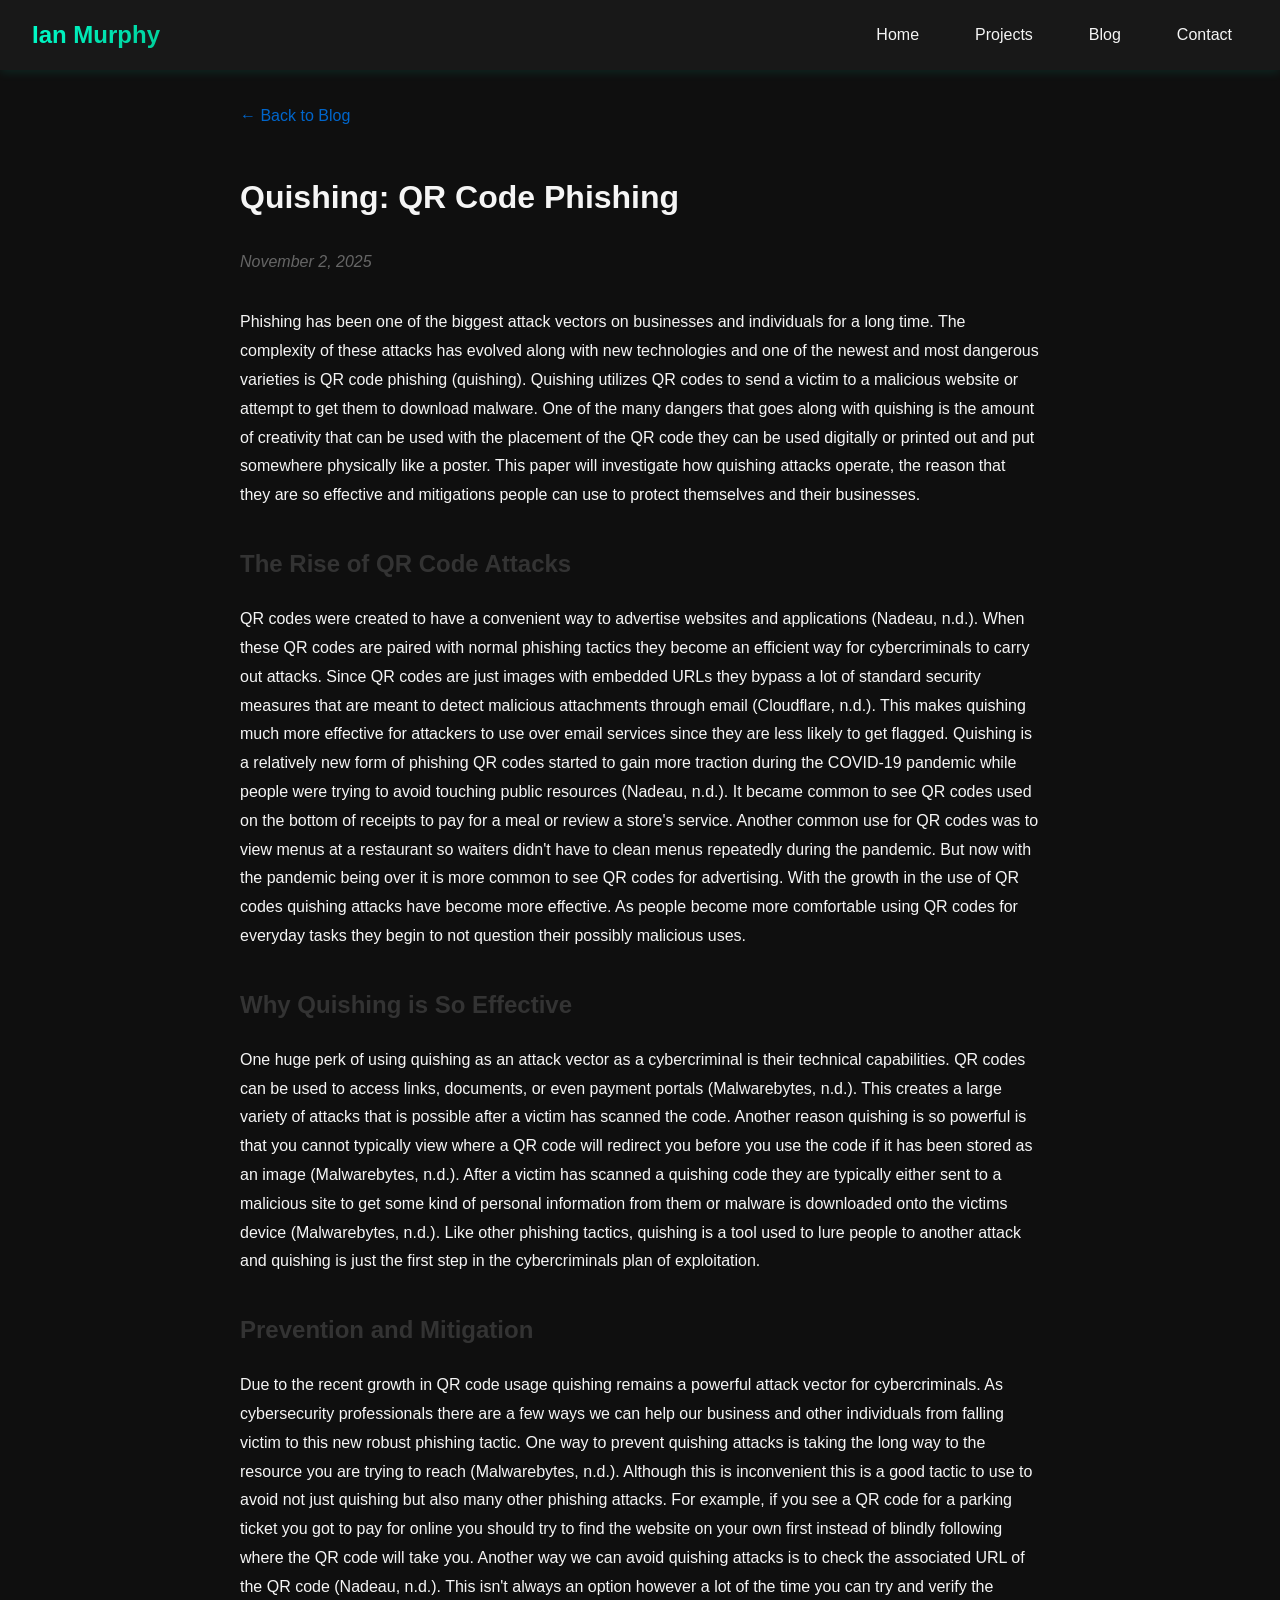
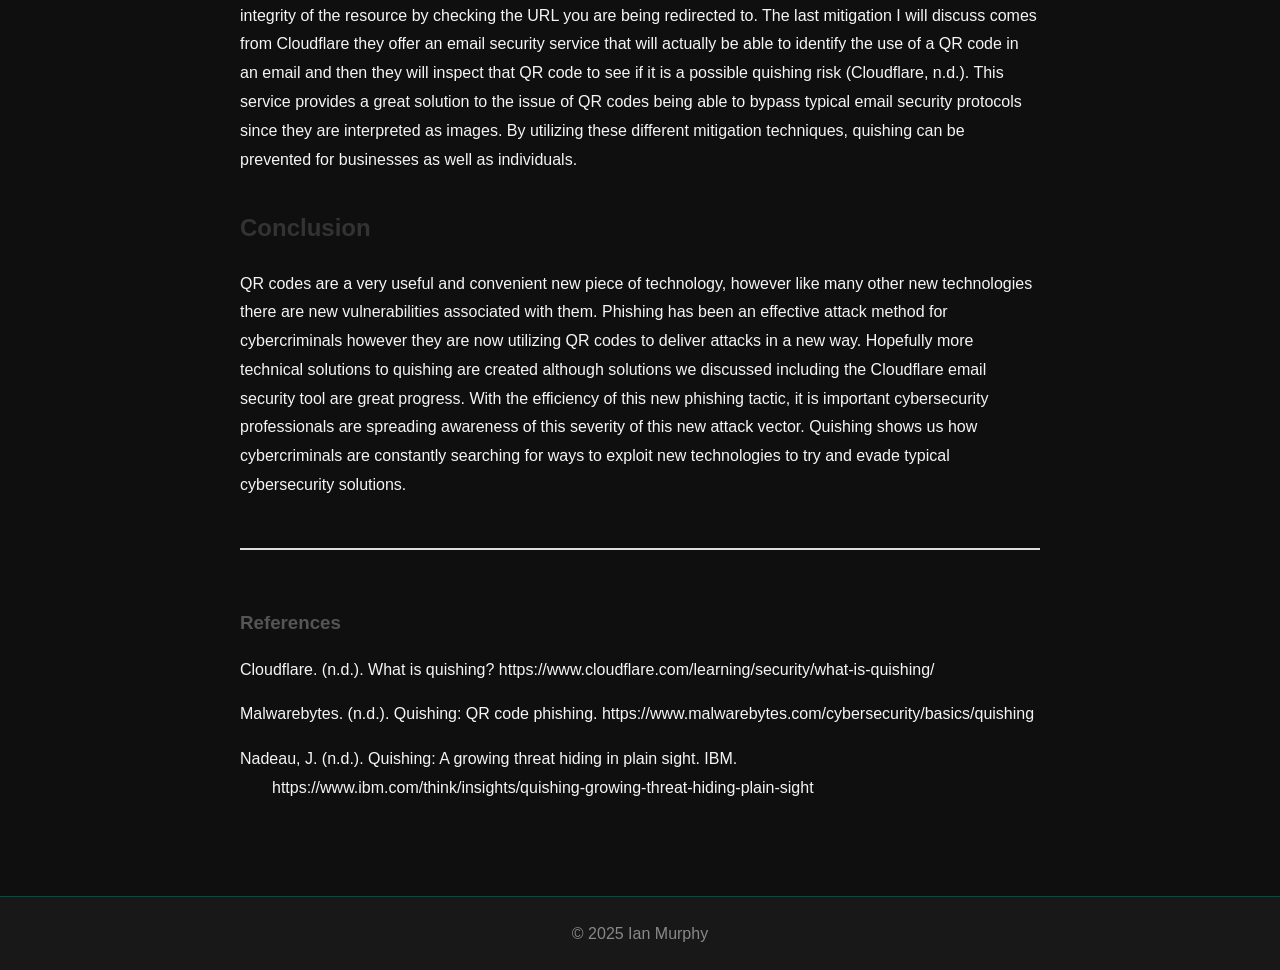
<file: blog-quishing.html>
<!DOCTYPE html>
<html lang="en">
<head>
  <meta charset="UTF-8">
  <meta name="viewport" content="width=device-width, initial-scale=1.0">
  <title>Quishing: QR Code Phishing — Ian Murphy</title>
  <link rel="stylesheet" href="css/style.css">
  <style>
    .blog-post {
      max-width: 800px;
      margin: 0 auto;
      line-height: 1.8;
    }
    
    .blog-post h2 {
      color: #333;
      margin-top: 2rem;
    }
    
    .blog-post h3 {
      color: #555;
      margin-top: 1.5rem;
    }
    
    .blog-meta {
      color: #666;
      font-style: italic;
      margin-bottom: 2rem;
    }
    
    .back-link {
      display: inline-block;
      margin-bottom: 1rem;
      color: #0066cc;
      text-decoration: none;
    }
    
    .back-link:hover {
      text-decoration: underline;
    }
    
    .references {
      margin-top: 3rem;
      padding-top: 2rem;
      border-top: 2px solid #ddd;
    }
    
    .references h3 {
      margin-bottom: 1rem;
    }
    
    .references p {
      margin-bottom: 0.8rem;
      padding-left: 2rem;
      text-indent: -2rem;
    }
  </style>
</head>
<body>
  <header>
    <nav>
      <h1>Ian Murphy</h1>
      <ul>
        <li><a href="index.html">Home</a></li>
        <li><a href="projects.html">Projects</a></li>
        <li><a href="blog.html">Blog</a></li>
        <li><a href="contact.html">Contact</a></li>
      </ul>
    </nav>
  </header>
  <main class="blog-post">
    <a href="blog.html" class="back-link">← Back to Blog</a>
    
    <h1>Quishing: QR Code Phishing</h1>
    <div class="blog-meta">November 2, 2025</div>
    
    <p>Phishing has been one of the biggest attack vectors on businesses and individuals for a long time. The complexity of these attacks has evolved along with new technologies and one of the newest and most dangerous varieties is QR code phishing (quishing). Quishing utilizes QR codes to send a victim to a malicious website or attempt to get them to download malware. One of the many dangers that goes along with quishing is the amount of creativity that can be used with the placement of the QR code they can be used digitally or printed out and put somewhere physically like a poster. This paper will investigate how quishing attacks operate, the reason that they are so effective and mitigations people can use to protect themselves and their businesses.</p>
    
    <h2>The Rise of QR Code Attacks</h2>
    <p>QR codes were created to have a convenient way to advertise websites and applications (Nadeau, n.d.). When these QR codes are paired with normal phishing tactics they become an efficient way for cybercriminals to carry out attacks. Since QR codes are just images with embedded URLs they bypass a lot of standard security measures that are meant to detect malicious attachments through email (Cloudflare, n.d.). This makes quishing much more effective for attackers to use over email services since they are less likely to get flagged. Quishing is a relatively new form of phishing QR codes started to gain more traction during the COVID-19 pandemic while people were trying to avoid touching public resources (Nadeau, n.d.). It became common to see QR codes used on the bottom of receipts to pay for a meal or review a store's service. Another common use for QR codes was to view menus at a restaurant so waiters didn't have to clean menus repeatedly during the pandemic. But now with the pandemic being over it is more common to see QR codes for advertising. With the growth in the use of QR codes quishing attacks have become more effective. As people become more comfortable using QR codes for everyday tasks they begin to not question their possibly malicious uses.</p>
    
    <h2>Why Quishing is So Effective</h2>
    <p>One huge perk of using quishing as an attack vector as a cybercriminal is their technical capabilities. QR codes can be used to access links, documents, or even payment portals (Malwarebytes, n.d.). This creates a large variety of attacks that is possible after a victim has scanned the code. Another reason quishing is so powerful is that you cannot typically view where a QR code will redirect you before you use the code if it has been stored as an image (Malwarebytes, n.d.). After a victim has scanned a quishing code they are typically either sent to a malicious site to get some kind of personal information from them or malware is downloaded onto the victims device (Malwarebytes, n.d.). Like other phishing tactics, quishing is a tool used to lure people to another attack and quishing is just the first step in the cybercriminals plan of exploitation.</p>
    
    <h2>Prevention and Mitigation</h2>
    <p>Due to the recent growth in QR code usage quishing remains a powerful attack vector for cybercriminals. As cybersecurity professionals there are a few ways we can help our business and other individuals from falling victim to this new robust phishing tactic. One way to prevent quishing attacks is taking the long way to the resource you are trying to reach (Malwarebytes, n.d.). Although this is inconvenient this is a good tactic to use to avoid not just quishing but also many other phishing attacks. For example, if you see a QR code for a parking ticket you got to pay for online you should try to find the website on your own first instead of blindly following where the QR code will take you. Another way we can avoid quishing attacks is to check the associated URL of the QR code (Nadeau, n.d.). This isn't always an option however a lot of the time you can try and verify the integrity of the resource by checking the URL you are being redirected to. The last mitigation I will discuss comes from Cloudflare they offer an email security service that will actually be able to identify the use of a QR code in an email and then they will inspect that QR code to see if it is a possible quishing risk (Cloudflare, n.d.). This service provides a great solution to the issue of QR codes being able to bypass typical email security protocols since they are interpreted as images. By utilizing these different mitigation techniques, quishing can be prevented for businesses as well as individuals.</p>
    
    <h2>Conclusion</h2>
    <p>QR codes are a very useful and convenient new piece of technology, however like many other new technologies there are new vulnerabilities associated with them. Phishing has been an effective attack method for cybercriminals however they are now utilizing QR codes to deliver attacks in a new way. Hopefully more technical solutions to quishing are created although solutions we discussed including the Cloudflare email security tool are great progress. With the efficiency of this new phishing tactic, it is important cybersecurity professionals are spreading awareness of this severity of this new attack vector. Quishing shows us how cybercriminals are constantly searching for ways to exploit new technologies to try and evade typical cybersecurity solutions.</p>
    
    <div class="references">
      <h3>References</h3>
      <p>Cloudflare. (n.d.). What is quishing? https://www.cloudflare.com/learning/security/what-is-quishing/</p>
      
      <p>Malwarebytes. (n.d.). Quishing: QR code phishing. https://www.malwarebytes.com/cybersecurity/basics/quishing</p>
      
      <p>Nadeau, J. (n.d.). Quishing: A growing threat hiding in plain sight. IBM. https://www.ibm.com/think/insights/quishing-growing-threat-hiding-plain-sight</p>
    </div>
  </main>
  <footer>
    <p>&copy; 2025 Ian Murphy</p>
  </footer>
</body>
</html>
</file>
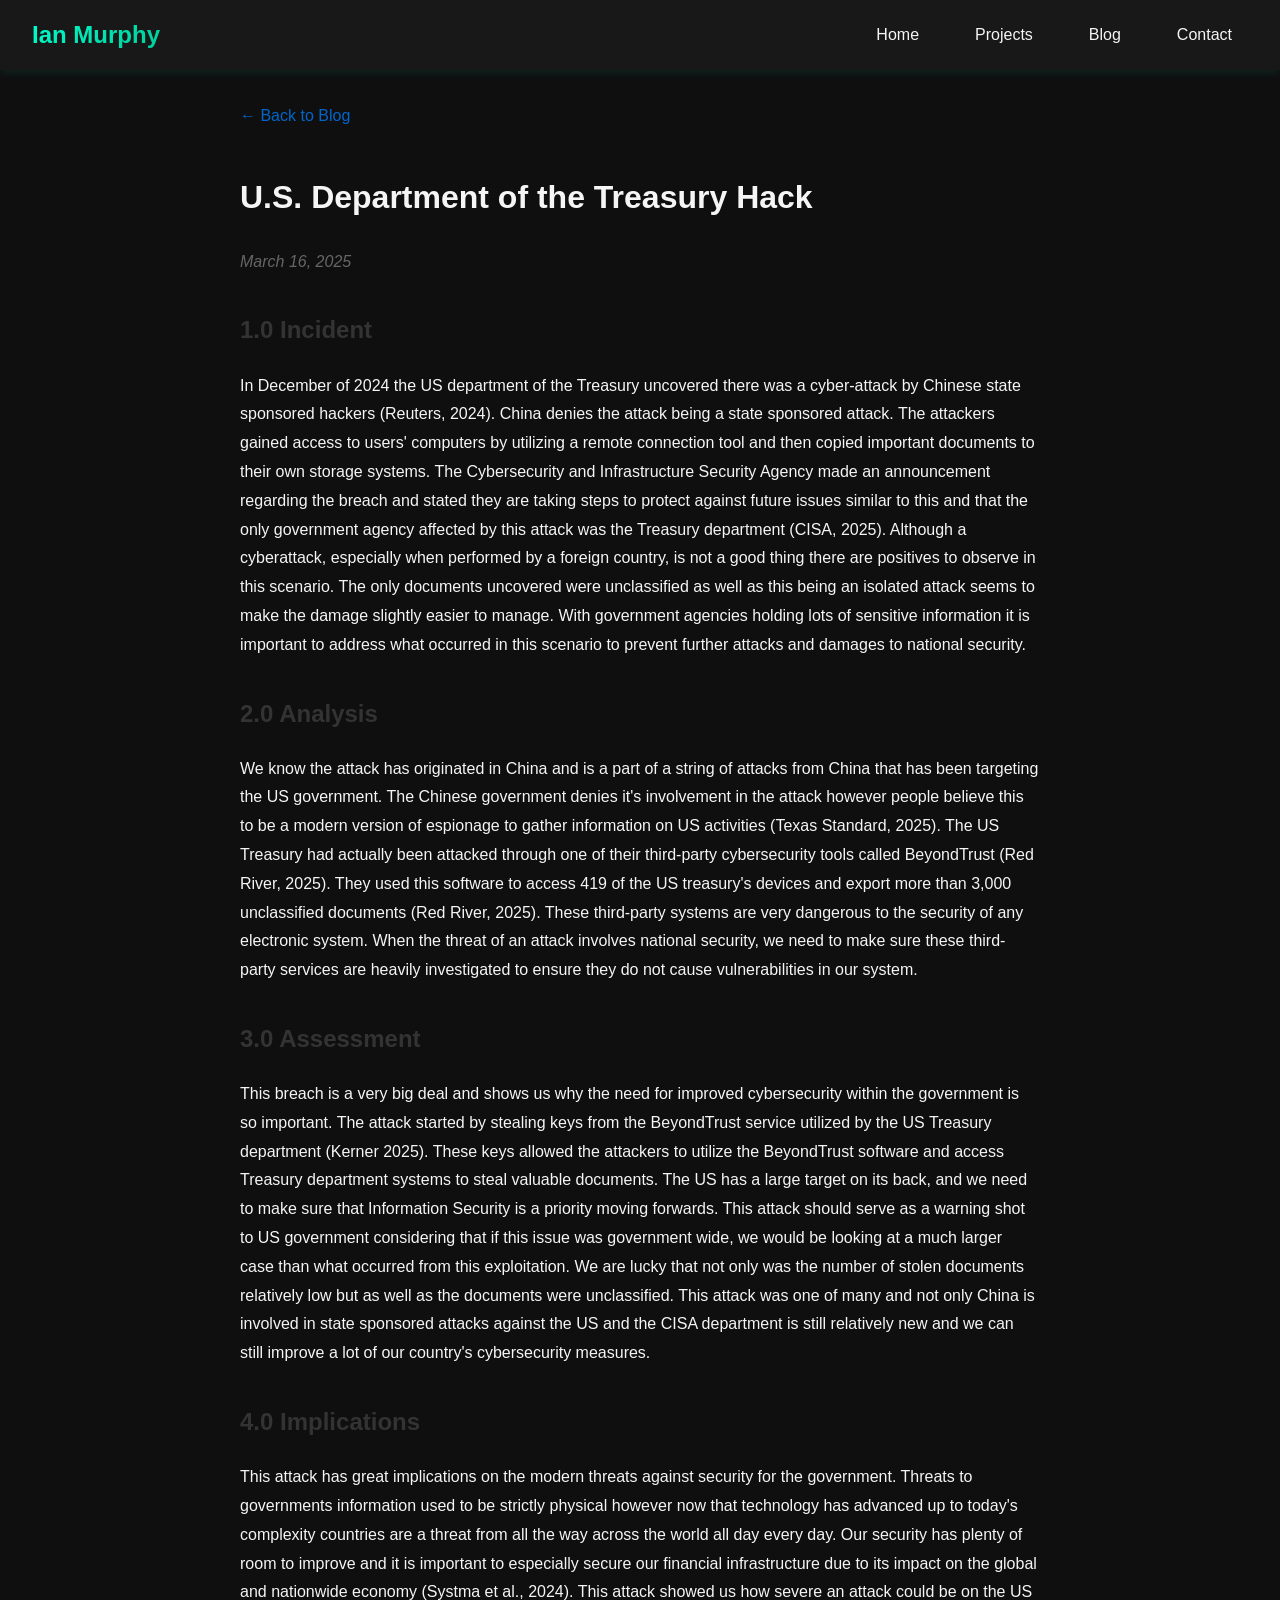
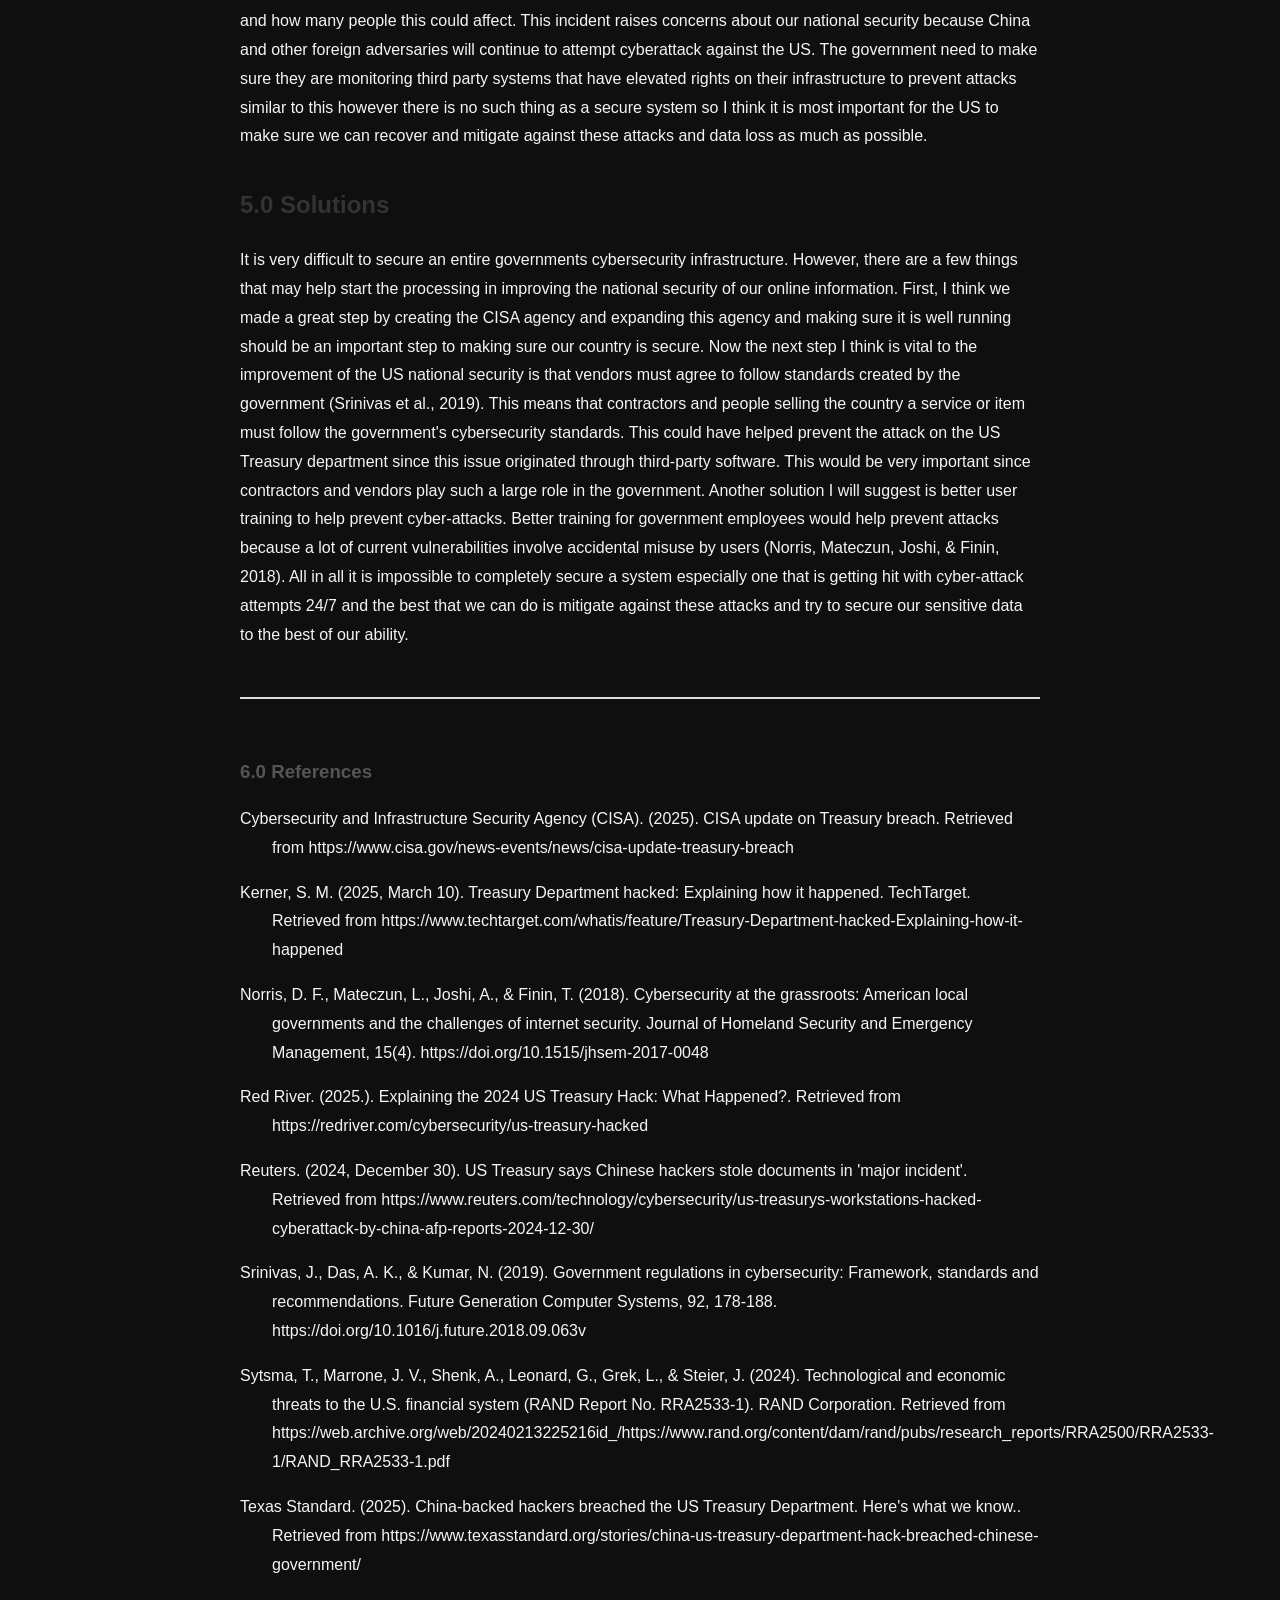
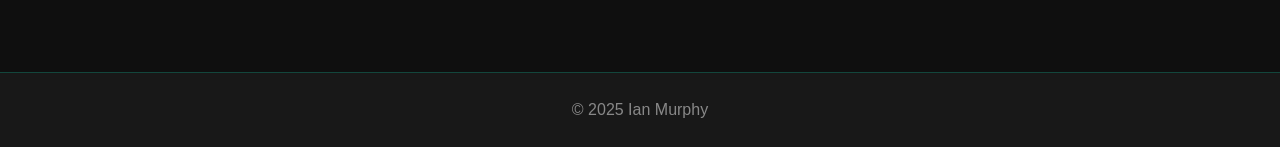
<file: blog-treasury.html>
<!DOCTYPE html>
<html lang="en">
<head>
  <meta charset="UTF-8">
  <meta name="viewport" content="width=device-width, initial-scale=1.0">
  <title>U.S. Department of the Treasury Hack — Ian Murphy</title>
  <link rel="stylesheet" href="css/style.css">
  <style>
    .blog-post {
      max-width: 800px;
      margin: 0 auto;
      line-height: 1.8;
    }
    
    .blog-post h2 {
      color: #333;
      margin-top: 2rem;
    }
    
    .blog-post h3 {
      color: #555;
      margin-top: 1.5rem;
    }
    
    .blog-meta {
      color: #666;
      font-style: italic;
      margin-bottom: 2rem;
    }
    
    .back-link {
      display: inline-block;
      margin-bottom: 1rem;
      color: #0066cc;
      text-decoration: none;
    }
    
    .back-link:hover {
      text-decoration: underline;
    }
    
    .references {
      margin-top: 3rem;
      padding-top: 2rem;
      border-top: 2px solid #ddd;
    }
    
    .references h3 {
      margin-bottom: 1rem;
    }
    
    .references p {
      margin-bottom: 0.8rem;
      padding-left: 2rem;
      text-indent: -2rem;
    }
  </style>
</head>
<body>
  <header>
    <nav>
      <h1>Ian Murphy</h1>
      <ul>
        <li><a href="index.html">Home</a></li>
        <li><a href="projects.html">Projects</a></li>
        <li><a href="blog.html">Blog</a></li>
        <li><a href="contact.html">Contact</a></li>
      </ul>
    </nav>
  </header>
  <main class="blog-post">
    <a href="blog.html" class="back-link">← Back to Blog</a>
    
    <h1>U.S. Department of the Treasury Hack</h1>
    <div class="blog-meta">March 16, 2025</div>
    
    <h2>1.0 Incident</h2>
    <p>In December of 2024 the US department of the Treasury uncovered there was a cyber-attack by Chinese state sponsored hackers (Reuters, 2024). China denies the attack being a state sponsored attack. The attackers gained access to users' computers by utilizing a remote connection tool and then copied important documents to their own storage systems. The Cybersecurity and Infrastructure Security Agency made an announcement regarding the breach and stated they are taking steps to protect against future issues similar to this and that the only government agency affected by this attack was the Treasury department (CISA, 2025). Although a cyberattack, especially when performed by a foreign country, is not a good thing there are positives to observe in this scenario. The only documents uncovered were unclassified as well as this being an isolated attack seems to make the damage slightly easier to manage. With government agencies holding lots of sensitive information it is important to address what occurred in this scenario to prevent further attacks and damages to national security.</p>
    
    <h2>2.0 Analysis</h2>
    <p>We know the attack has originated in China and is a part of a string of attacks from China that has been targeting the US government. The Chinese government denies it's involvement in the attack however people believe this to be a modern version of espionage to gather information on US activities (Texas Standard, 2025). The US Treasury had actually been attacked through one of their third-party cybersecurity tools called BeyondTrust (Red River, 2025). They used this software to access 419 of the US treasury's devices and export more than 3,000 unclassified documents (Red River, 2025). These third-party systems are very dangerous to the security of any electronic system. When the threat of an attack involves national security, we need to make sure these third-party services are heavily investigated to ensure they do not cause vulnerabilities in our system.</p>
    
    <h2>3.0 Assessment</h2>
    <p>This breach is a very big deal and shows us why the need for improved cybersecurity within the government is so important. The attack started by stealing keys from the BeyondTrust service utilized by the US Treasury department (Kerner 2025). These keys allowed the attackers to utilize the BeyondTrust software and access Treasury department systems to steal valuable documents. The US has a large target on its back, and we need to make sure that Information Security is a priority moving forwards. This attack should serve as a warning shot to US government considering that if this issue was government wide, we would be looking at a much larger case than what occurred from this exploitation. We are lucky that not only was the number of stolen documents relatively low but as well as the documents were unclassified. This attack was one of many and not only China is involved in state sponsored attacks against the US and the CISA department is still relatively new and we can still improve a lot of our country's cybersecurity measures.</p>
    
    <h2>4.0 Implications</h2>
    <p>This attack has great implications on the modern threats against security for the government. Threats to governments information used to be strictly physical however now that technology has advanced up to today's complexity countries are a threat from all the way across the world all day every day. Our security has plenty of room to improve and it is important to especially secure our financial infrastructure due to its impact on the global and nationwide economy (Systma et al., 2024). This attack showed us how severe an attack could be on the US and how many people this could affect. This incident raises concerns about our national security because China and other foreign adversaries will continue to attempt cyberattack against the US. The government need to make sure they are monitoring third party systems that have elevated rights on their infrastructure to prevent attacks similar to this however there is no such thing as a secure system so I think it is most important for the US to make sure we can recover and mitigate against these attacks and data loss as much as possible.</p>
    
    <h2>5.0 Solutions</h2>
    <p>It is very difficult to secure an entire governments cybersecurity infrastructure. However, there are a few things that may help start the processing in improving the national security of our online information. First, I think we made a great step by creating the CISA agency and expanding this agency and making sure it is well running should be an important step to making sure our country is secure. Now the next step I think is vital to the improvement of the US national security is that vendors must agree to follow standards created by the government (Srinivas et al., 2019). This means that contractors and people selling the country a service or item must follow the government's cybersecurity standards. This could have helped prevent the attack on the US Treasury department since this issue originated through third-party software. This would be very important since contractors and vendors play such a large role in the government. Another solution I will suggest is better user training to help prevent cyber-attacks. Better training for government employees would help prevent attacks because a lot of current vulnerabilities involve accidental misuse by users (Norris, Mateczun, Joshi, & Finin, 2018). All in all it is impossible to completely secure a system especially one that is getting hit with cyber-attack attempts 24/7 and the best that we can do is mitigate against these attacks and try to secure our sensitive data to the best of our ability.</p>
    
    <div class="references">
      <h3>6.0 References</h3>
      <p>Cybersecurity and Infrastructure Security Agency (CISA). (2025). CISA update on Treasury breach. Retrieved from https://www.cisa.gov/news-events/news/cisa-update-treasury-breach</p>
      
      <p>Kerner, S. M. (2025, March 10). Treasury Department hacked: Explaining how it happened. TechTarget. Retrieved from https://www.techtarget.com/whatis/feature/Treasury-Department-hacked-Explaining-how-it-happened</p>
      
      <p>Norris, D. F., Mateczun, L., Joshi, A., & Finin, T. (2018). Cybersecurity at the grassroots: American local governments and the challenges of internet security. Journal of Homeland Security and Emergency Management, 15(4). https://doi.org/10.1515/jhsem-2017-0048</p>
      
      <p>Red River. (2025.). Explaining the 2024 US Treasury Hack: What Happened?. Retrieved from https://redriver.com/cybersecurity/us-treasury-hacked</p>
      
      <p>Reuters. (2024, December 30). US Treasury says Chinese hackers stole documents in 'major incident'. Retrieved from https://www.reuters.com/technology/cybersecurity/us-treasurys-workstations-hacked-cyberattack-by-china-afp-reports-2024-12-30/</p>
      
      <p>Srinivas, J., Das, A. K., & Kumar, N. (2019). Government regulations in cybersecurity: Framework, standards and recommendations. Future Generation Computer Systems, 92, 178-188. https://doi.org/10.1016/j.future.2018.09.063v</p>
      
      <p>Sytsma, T., Marrone, J. V., Shenk, A., Leonard, G., Grek, L., & Steier, J. (2024). Technological and economic threats to the U.S. financial system (RAND Report No. RRA2533-1). RAND Corporation. Retrieved from https://web.archive.org/web/20240213225216id_/https://www.rand.org/content/dam/rand/pubs/research_reports/RRA2500/RRA2533-1/RAND_RRA2533-1.pdf</p>
      
      <p>Texas Standard. (2025). China-backed hackers breached the US Treasury Department. Here's what we know.. Retrieved from https://www.texasstandard.org/stories/china-us-treasury-department-hack-breached-chinese-government/</p>
    </div>
  </main>
  <footer>
    <p>&copy; 2025 Ian Murphy</p>
  </footer>
</body>
</html>
</file>
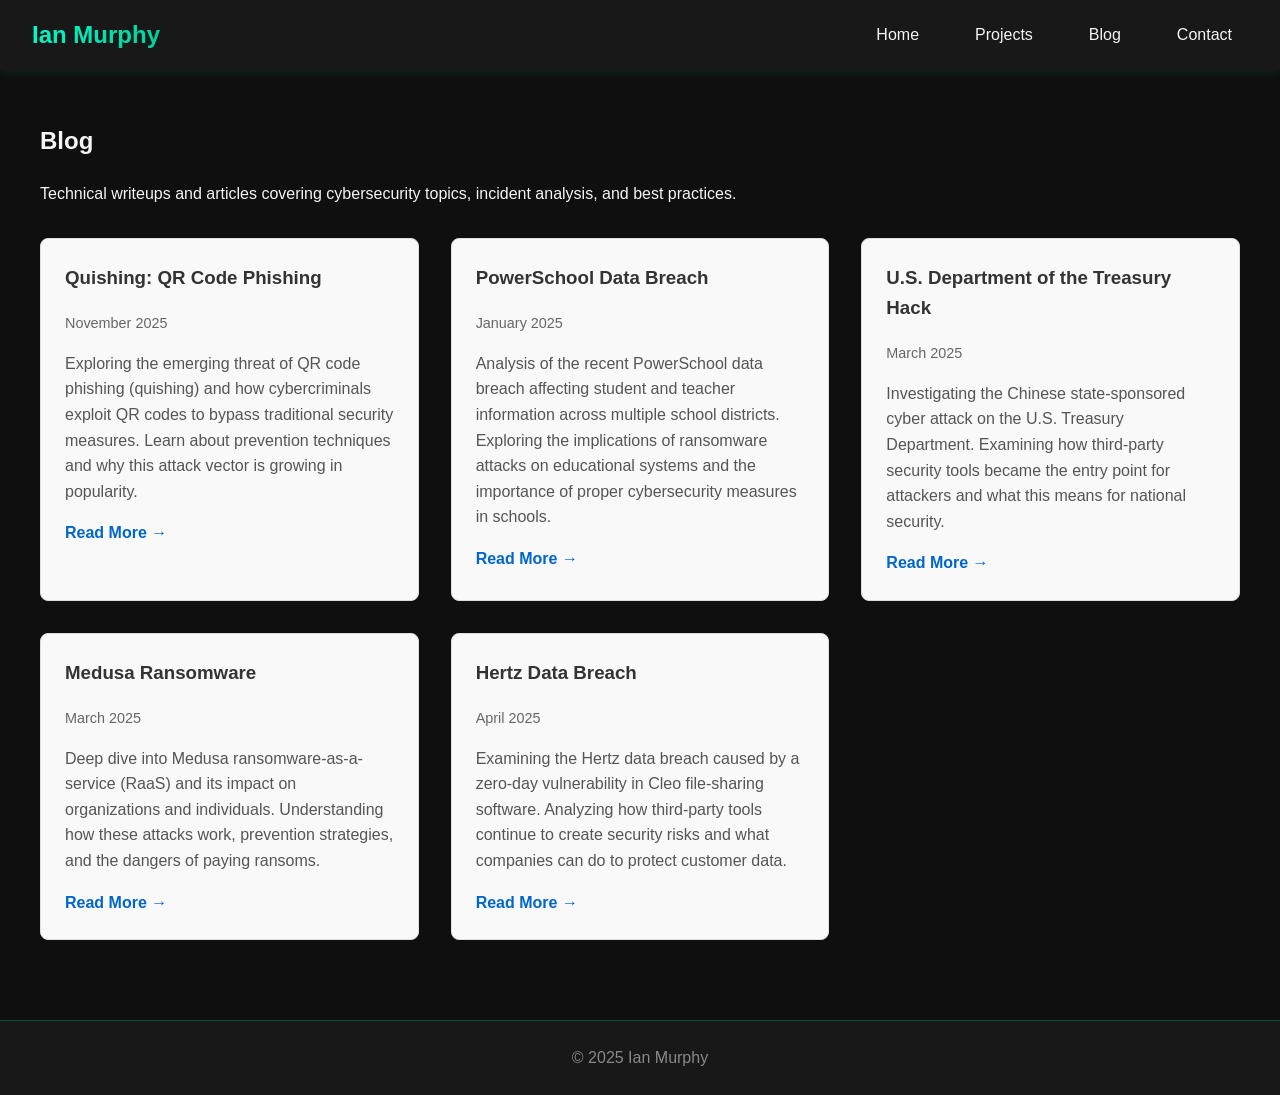
<file: blog.html>
<!DOCTYPE html>
<html lang="en">
<head>
  <meta charset="UTF-8">
  <meta name="viewport" content="width=device-width, initial-scale=1.0">
  <title>Blog — Ian Murphy</title>
  <link rel="stylesheet" href="css/style.css">
  <style>
    .blog-grid {
      display: grid;
      grid-template-columns: repeat(auto-fill, minmax(300px, 1fr));
      gap: 2rem;
      margin-top: 2rem;
    }
    
    .blog-card {
      background: #f9f9f9;
      border: 1px solid #ddd;
      border-radius: 8px;
      padding: 1.5rem;
      transition: transform 0.2s, box-shadow 0.2s;
    }
    
    .blog-card:hover {
      transform: translateY(-5px);
      box-shadow: 0 5px 15px rgba(0,0,0,0.1);
    }
    
    .blog-card h3 {
      margin-top: 0;
      color: #333;
    }
    
    .blog-meta {
      color: #666;
      font-size: 0.9rem;
      margin-bottom: 1rem;
    }
    
    .blog-excerpt {
      color: #555;
      line-height: 1.6;
      margin-bottom: 1rem;
    }
    
    .read-more {
      display: inline-block;
      color: #0066cc;
      text-decoration: none;
      font-weight: bold;
    }
    
    .read-more:hover {
      text-decoration: underline;
    }
  </style>
</head>
<body>
  <header>
    <nav>
      <h1>Ian Murphy</h1>
      <ul>
        <li><a href="index.html">Home</a></li>
        <li><a href="projects.html">Projects</a></li>
        <li><a href="blog.html">Blog</a></li>
        <li><a href="contact.html">Contact</a></li>
      </ul>
    </nav>
  </header>
  <main class="blog">
    <h2>Blog</h2>
    <p>Technical writeups and articles covering cybersecurity topics, incident analysis, and best practices.</p>
    
    <div class="blog-grid">
      <div class="blog-card">
        <h3>Quishing: QR Code Phishing</h3>
        <div class="blog-meta">November 2025</div>
        <p class="blog-excerpt">
          Exploring the emerging threat of QR code phishing (quishing) and how cybercriminals exploit QR codes to bypass traditional security measures. Learn about prevention techniques and why this attack vector is growing in popularity.
        </p>
        <a href="blog-quishing.html" class="read-more">Read More →</a>
      </div>
      
      <div class="blog-card">
        <h3>PowerSchool Data Breach</h3>
        <div class="blog-meta">January 2025</div>
        <p class="blog-excerpt">
          Analysis of the recent PowerSchool data breach affecting student and teacher information across multiple school districts. Exploring the implications of ransomware attacks on educational systems and the importance of proper cybersecurity measures in schools.
        </p>
        <a href="blog-powerschool.html" class="read-more">Read More →</a>
      </div>
      
      <div class="blog-card">
        <h3>U.S. Department of the Treasury Hack</h3>
        <div class="blog-meta">March 2025</div>
        <p class="blog-excerpt">
          Investigating the Chinese state-sponsored cyber attack on the U.S. Treasury Department. Examining how third-party security tools became the entry point for attackers and what this means for national security.
        </p>
        <a href="blog-treasury.html" class="read-more">Read More →</a>
      </div>
      
      <div class="blog-card">
        <h3>Medusa Ransomware</h3>
        <div class="blog-meta">March 2025</div>
        <p class="blog-excerpt">
          Deep dive into Medusa ransomware-as-a-service (RaaS) and its impact on organizations and individuals. Understanding how these attacks work, prevention strategies, and the dangers of paying ransoms.
        </p>
        <a href="blog-medusa.html" class="read-more">Read More →</a>
      </div>
      
      <div class="blog-card">
        <h3>Hertz Data Breach</h3>
        <div class="blog-meta">April 2025</div>
        <p class="blog-excerpt">
          Examining the Hertz data breach caused by a zero-day vulnerability in Cleo file-sharing software. Analyzing how third-party tools continue to create security risks and what companies can do to protect customer data.
        </p>
        <a href="blog-hertz.html" class="read-more">Read More →</a>
      </div>
    </div>
  </main>
  <footer>
    <p>&copy; 2025 Ian Murphy</p>
  </footer>
</body>
</html>
</file>
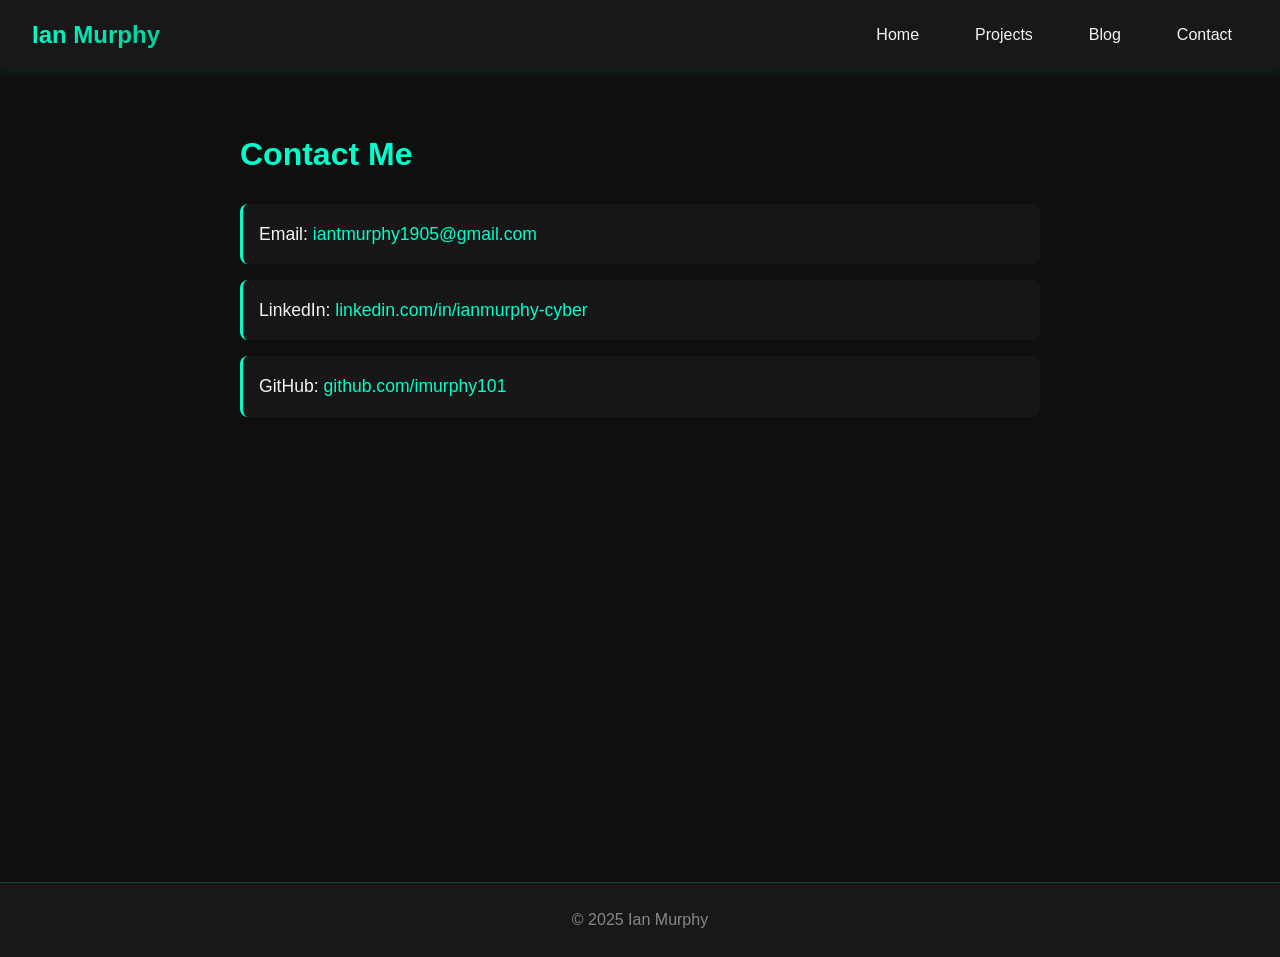
<file: contact.html>
<!DOCTYPE html>
<html lang="en">
<head>
  <meta charset="UTF-8">
  <meta name="viewport" content="width=device-width, initial-scale=1.0">
  <title>Contact — Ian Murphy</title>
  <link rel="stylesheet" href="css/style.css">
</head>
<body>
  <header>
    <nav>
      <h1>Ian Murphy</h1>
      <ul>
        <li><a href="index.html">Home</a></li>
        <li><a href="projects.html">Projects</a></li>
        <li><a href="blog.html">Blog</a></li>
        <li><a href="contact.html">Contact</a></li>
      </ul>
    </nav>
  </header>
  <main class="contact">
    <h2>Contact Me</h2>
    <p>Email: <a href="mailto:iantmurphy1905@gmail.com">iantmurphy1905@gmail.com</a></p>
    <p>LinkedIn: <a href="https://www.linkedin.com/in/ianmurphy-cyber/" target="_blank">linkedin.com/in/ianmurphy-cyber</a></p>
    <p>GitHub: <a href="https://github.com/imurphy101" target="_blank">github.com/imurphy101</a></p>
  </main>
  <footer>
    <p>&copy; 2025 Ian Murphy</p>
  </footer>
</body>
</html>
</file>
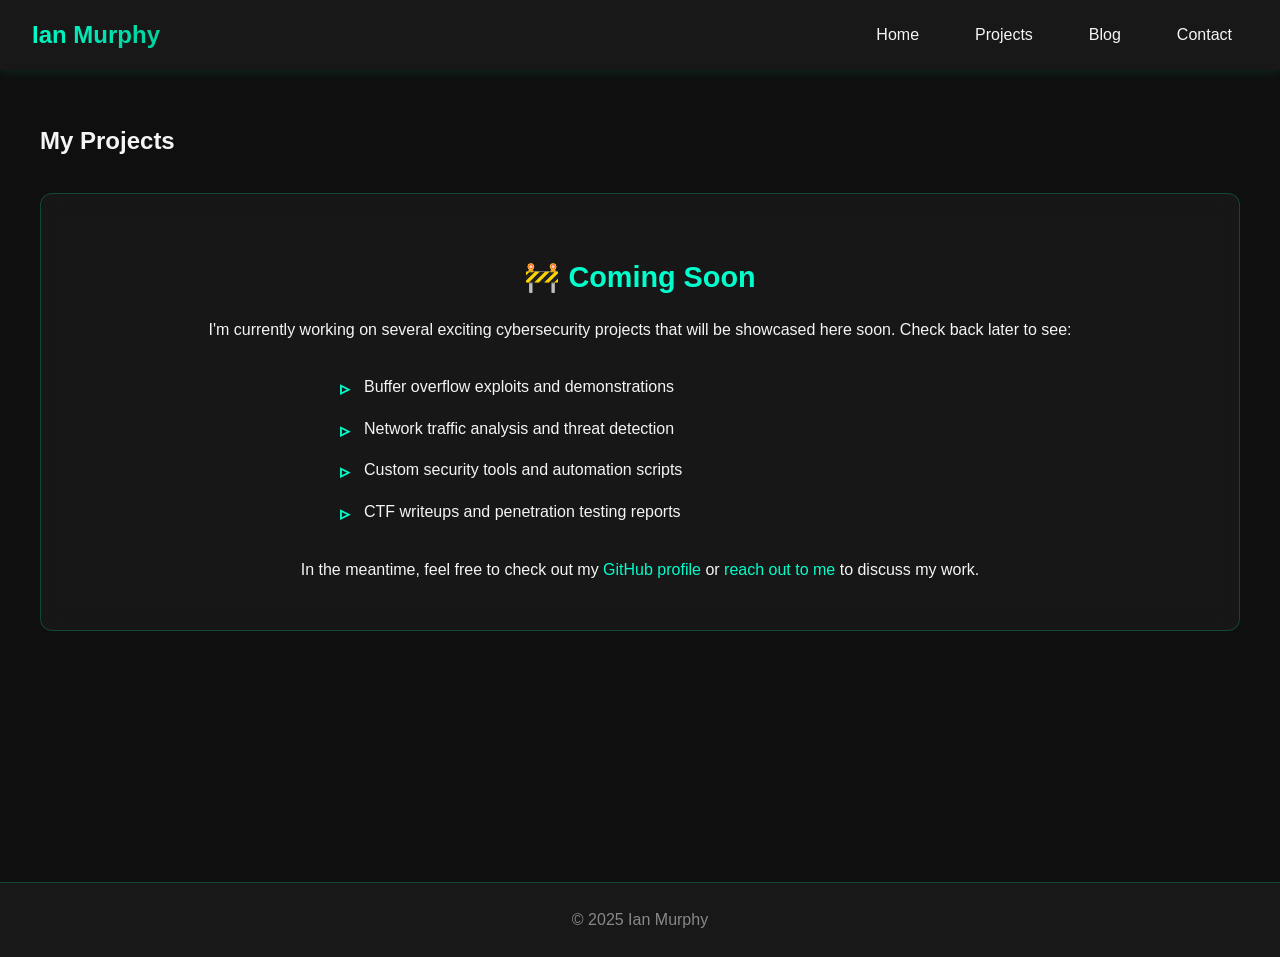
<file: projects.html>
<!DOCTYPE html>
<html lang="en">
<head>
  <meta charset="UTF-8">
  <meta name="viewport" content="width=device-width, initial-scale=1.0">
  <title>Projects — Ian Murphy</title>
  <link rel="stylesheet" href="css/style.css">
</head>
<body>
  <header>
    <nav>
      <h1>Ian Murphy</h1>
      <ul>
        <li><a href="index.html">Home</a></li>
        <li><a href="projects.html">Projects</a></li>
        <li><a href="blog.html">Blog</a></li>
        <li><a href="contact.html">Contact</a></li>
      </ul>
    </nav>
  </header>
  <main class="projects">
    <h2>My Projects</h2>
    <div class="coming-soon">
      <h3>🚧 Coming Soon</h3>
      <p>I'm currently working on several exciting cybersecurity projects that will be showcased here soon. Check back later to see:</p>
      <ul>
        <li>Buffer overflow exploits and demonstrations</li>
        <li>Network traffic analysis and threat detection</li>
        <li>Custom security tools and automation scripts</li>
        <li>CTF writeups and penetration testing reports</li>
      </ul>
      <p>In the meantime, feel free to check out my <a href="https://github.com/imurphy101">GitHub profile</a> or <a href="contact.html">reach out to me</a> to discuss my work.</p>
    </div>
  </main>
  <footer>
    <p>&copy; 2025 Ian Murphy</p>
  </footer>
</body>
</html>
</file>
<file: css/style.css>
body {
  font-family: 'Segoe UI', Tahoma, Geneva, Verdana, sans-serif;
  margin: 0;
  padding: 0;
  background-color: #0f0f0f;
  color: #f5f5f5;
  line-height: 1.6;
  position: relative;
  overflow-x: hidden;
}

/* Animated Background */
.animated-background {
  position: fixed;
  top: 0;
  left: 0;
  width: 100%;
  height: 100%;
  z-index: -1;
  background: linear-gradient(135deg, #0f0f0f 0%, #1a1a1a 100%);
  overflow: hidden;
}

.animated-background::before {
  content: '';
  position: absolute;
  width: 200%;
  height: 200%;
  top: -50%;
  left: -50%;
  background-image: 
    radial-gradient(circle at 20% 50%, rgba(0, 255, 204, 0.03) 0%, transparent 50%),
    radial-gradient(circle at 80% 80%, rgba(0, 255, 204, 0.05) 0%, transparent 50%),
    radial-gradient(circle at 40% 20%, rgba(0, 204, 153, 0.04) 0%, transparent 50%);
  animation: backgroundMove 20s ease-in-out infinite;
}

@keyframes backgroundMove {
  0%, 100% {
    transform: translate(0, 0) rotate(0deg);
  }
  50% {
    transform: translate(-50px, -50px) rotate(5deg);
  }
}

/* Header & Navigation */
header nav {
  background-color: rgba(26, 26, 26, 0.95);
  backdrop-filter: blur(10px);
  display: flex;
  justify-content: space-between;
  align-items: center;
  padding: 1rem 2rem;
  box-shadow: 0 2px 10px rgba(0, 255, 204, 0.1);
  position: sticky;
  top: 0;
  z-index: 1000;
}

nav h1 {
  margin: 0;
  font-size: 1.5rem;
  background: linear-gradient(135deg, #00ffcc 0%, #00cc99 100%);
  -webkit-background-clip: text;
  -webkit-text-fill-color: transparent;
  background-clip: text;
  cursor: default;
}

nav ul {
  list-style: none;
  display: flex;
  gap: 1.5rem;
  margin: 0;
  padding: 0;
}

nav a {
  color: #f5f5f5;
  text-decoration: none;
  transition: all 0.3s ease;
  padding: 0.5rem 1rem;
  border-radius: 4px;
  position: relative;
}

nav a::after {
  content: '';
  position: absolute;
  bottom: 0;
  left: 50%;
  width: 0;
  height: 2px;
  background: #00ffcc;
  transition: all 0.3s ease;
  transform: translateX(-50%);
}

nav a:hover::after {
  width: 80%;
}

nav a:hover {
  color: #00ffcc;
  background-color: rgba(0, 255, 204, 0.1);
}

/* Main Content */
main {
  padding: 2rem;
  max-width: 1200px;
  margin: 0 auto;
  min-height: calc(100vh - 200px);
  position: relative;
}

/* Hero Section */
.hero {
  display: flex;
  gap: 2rem;
  align-items: center;
  padding: 2rem;
  background: rgba(26, 26, 26, 0.8);
  backdrop-filter: blur(10px);
  border-radius: 12px;
  border: 1px solid rgba(0, 255, 204, 0.2);
  margin-bottom: 2rem;
  box-shadow: 0 8px 32px rgba(0, 0, 0, 0.3);
}

.profile-pic {
  width: 150px;
  height: 150px;
  border-radius: 50%;
  border: 3px solid #00ffcc;
  box-shadow: 0 0 30px rgba(0, 255, 204, 0.4);
  object-fit: cover;
  transition: all 0.3s ease;
  animation: profilePulse 3s ease-in-out infinite;
}

@keyframes profilePulse {
  0%, 100% {
    box-shadow: 0 0 30px rgba(0, 255, 204, 0.4);
  }
  50% {
    box-shadow: 0 0 40px rgba(0, 255, 204, 0.6);
  }
}

.profile-pic:hover {
  transform: scale(1.05);
  box-shadow: 0 0 50px rgba(0, 255, 204, 0.7);
}

.hero h2 {
  color: #00ffcc;
  margin-top: 0;
  font-size: 2rem;
}

.hero p {
  margin: 1rem 0;
}

.hero strong {
  color: #00ffcc;
}

/* Certifications Section */
.certifications {
  margin-top: 3rem;
  padding: 2rem;
  background: rgba(26, 26, 26, 0.8);
  backdrop-filter: blur(10px);
  border-radius: 12px;
  border: 1px solid rgba(0, 255, 204, 0.2);
}

.certifications h2 {
  color: #00ffcc;
  text-align: center;
  margin-bottom: 2rem;
  font-size: 1.8rem;
}

.cert-badges {
  display: flex;
  flex-wrap: wrap;
  justify-content: center;
  gap: 2rem;
}

.cert-badge {
  display: flex;
  flex-direction: column;
  align-items: center;
  text-decoration: none;
  padding: 1.5rem;
  background: rgba(26, 26, 26, 0.6);
  border-radius: 12px;
  border: 2px solid transparent;
  transition: all 0.3s ease;
  max-width: 200px;
}

.cert-badge:hover {
  transform: translateY(-10px);
  border-color: #00ffcc;
  box-shadow: 0 10px 30px rgba(0, 255, 204, 0.3);
  background: rgba(26, 26, 26, 0.9);
}

.cert-badge img {
  width: 150px;
  height: 150px;
  object-fit: contain;
  margin-bottom: 1rem;
  transition: transform 0.3s ease;
}

.cert-badge:hover img {
  transform: scale(1.1);
}

.cert-name {
  color: #f5f5f5;
  font-weight: 600;
  text-align: center;
  font-size: 0.9rem;
  margin-top: 0.5rem;
}

/* Project Cards & Articles */
.project-card, article {
  background: rgba(26, 26, 26, 0.8);
  backdrop-filter: blur(10px);
  padding: 1.5rem;
  margin-bottom: 1.5rem;
  border-left: 4px solid #00ffcc;
  border-radius: 8px;
  transition: all 0.3s ease;
  box-shadow: 0 4px 15px rgba(0, 0, 0, 0.3);
}

.project-card:hover, article:hover {
  transform: translateX(10px);
  box-shadow: 0 6px 25px rgba(0, 255, 204, 0.2);
  border-left-width: 6px;
  background: rgba(26, 26, 26, 0.95);
}

.project-card h3, article h3 {
  color: #00ffcc;
  margin-top: 0;
}

/* Coming Soon Section */
.coming-soon {
  background: rgba(26, 26, 26, 0.8);
  backdrop-filter: blur(10px);
  padding: 2rem;
  border-radius: 12px;
  border: 1px solid rgba(0, 255, 204, 0.2);
  text-align: center;
  margin-top: 2rem;
}

.coming-soon h3 {
  color: #00ffcc;
  font-size: 1.8rem;
  margin-bottom: 1rem;
}

.coming-soon ul {
  text-align: left;
  max-width: 600px;
  margin: 1.5rem auto;
  list-style-type: none;
  padding: 0;
}

.coming-soon li {
  padding: 0.5rem 0;
  padding-left: 1.5rem;
  position: relative;
}

.coming-soon li:before {
  content: "▹";
  color: #00ffcc;
  position: absolute;
  left: 0;
  font-weight: bold;
  font-size: 1.2rem;
}

/* Contact Section */
.contact {
  max-width: 800px;
  margin: 0 auto;
}

.contact h2 {
  color: #00ffcc;
  font-size: 2rem;
  margin-bottom: 1.5rem;
}

.contact p {
  font-size: 1.1rem;
  margin: 1rem 0;
  padding: 1rem;
  background: rgba(26, 26, 26, 0.8);
  backdrop-filter: blur(10px);
  border-radius: 8px;
  border-left: 3px solid #00ffcc;
  transition: all 0.3s ease;
}

.contact p:hover {
  transform: translateX(5px);
  background: rgba(26, 26, 26, 0.95);
}

/* Links */
a {
  color: #00ffcc;
  text-decoration: none;
  transition: all 0.3s ease;
}

a:hover {
  color: #00e6b8;
  text-decoration: underline;
}

code {
  background: rgba(42, 42, 42, 0.8);
  padding: 0.2rem 0.5rem;
  border-radius: 3px;
  color: #00ffcc;
  font-family: 'Courier New', monospace;
}

/* Footer */
footer {
  text-align: center;
  padding: 1.5rem;
  background-color: rgba(26, 26, 26, 0.95);
  backdrop-filter: blur(10px);
  margin-top: 3rem;
  border-top: 1px solid rgba(0, 255, 204, 0.2);
}

footer p {
  margin: 0;
  color: #888;
}

/* Responsive Design */
@media (max-width: 768px) {
  header nav {
    flex-direction: column;
    gap: 1rem;
  }
  
  nav ul {
    flex-wrap: wrap;
    justify-content: center;
  }
  
  .hero {
    flex-direction: column;
    text-align: center;
  }
  
  main {
    padding: 1rem;
  }
  
  .cert-badges {
    flex-direction: column;
    align-items: center;
  }
}
</file>
